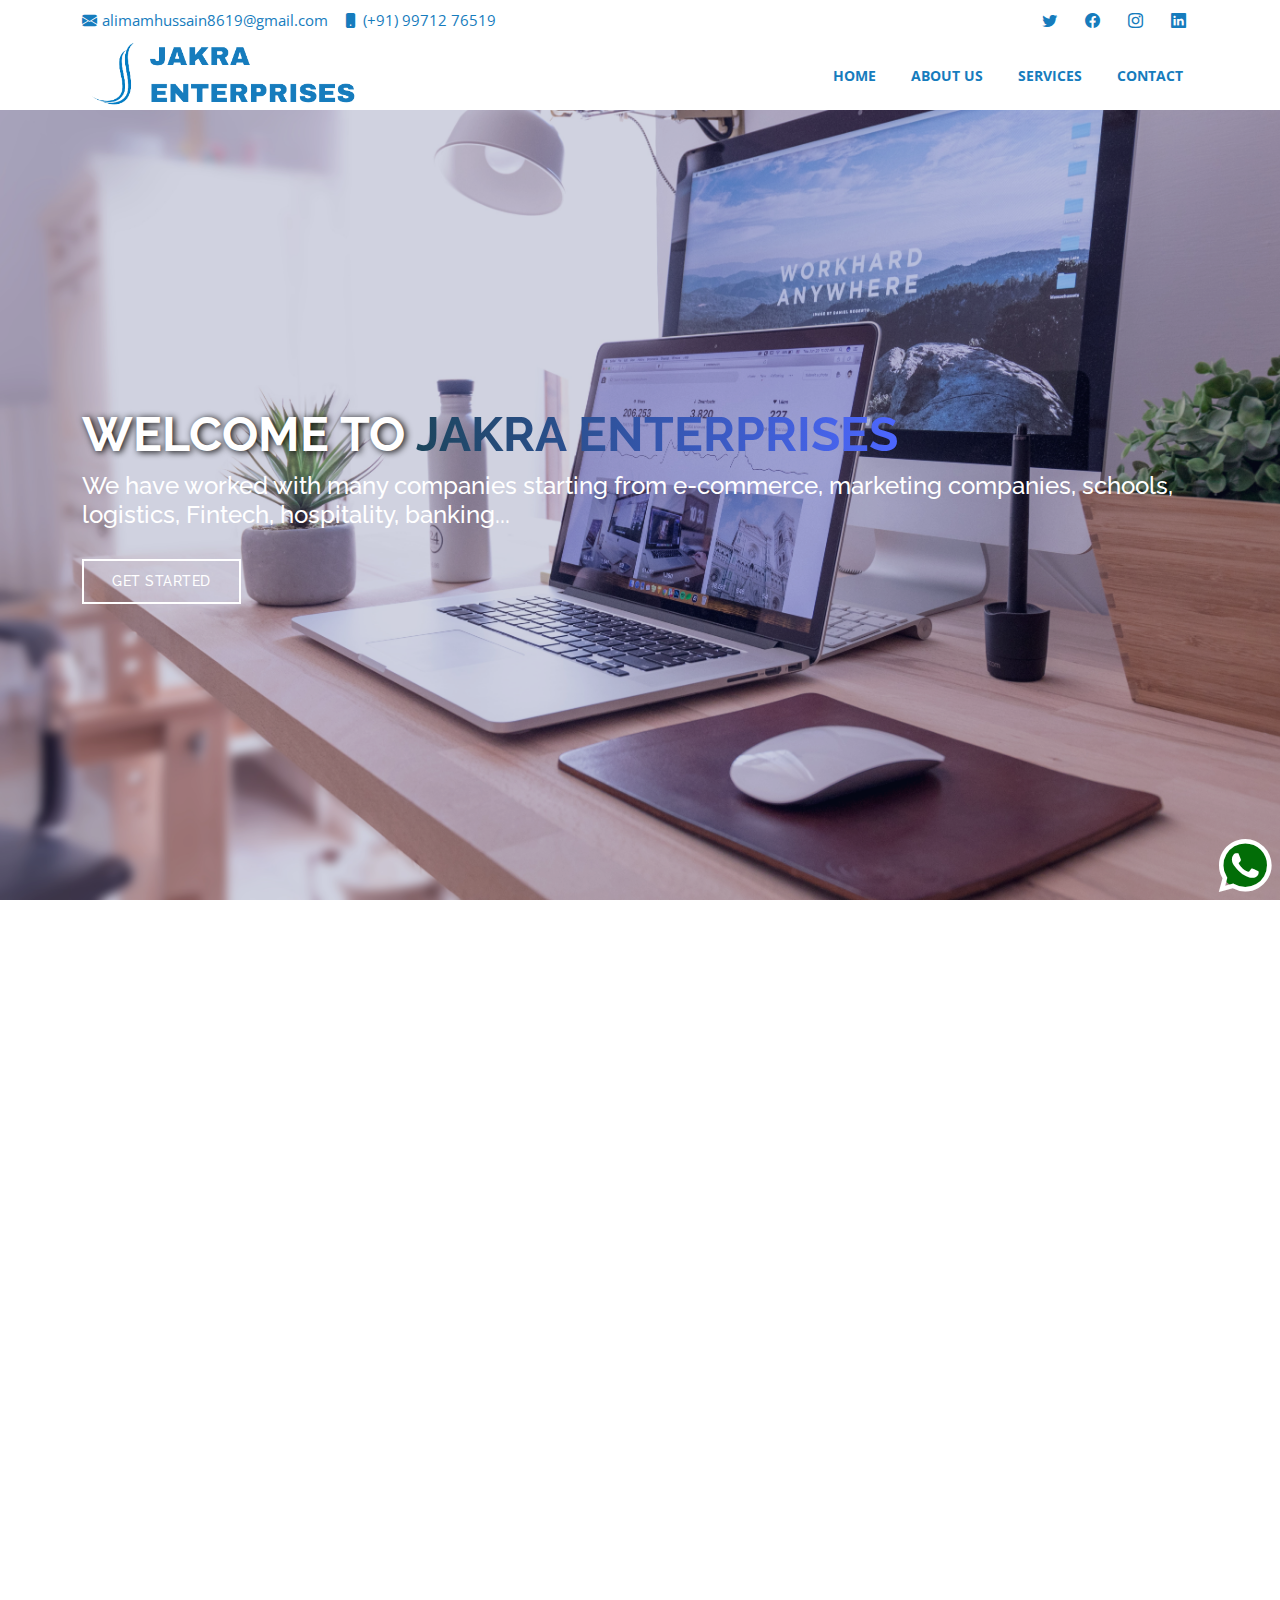
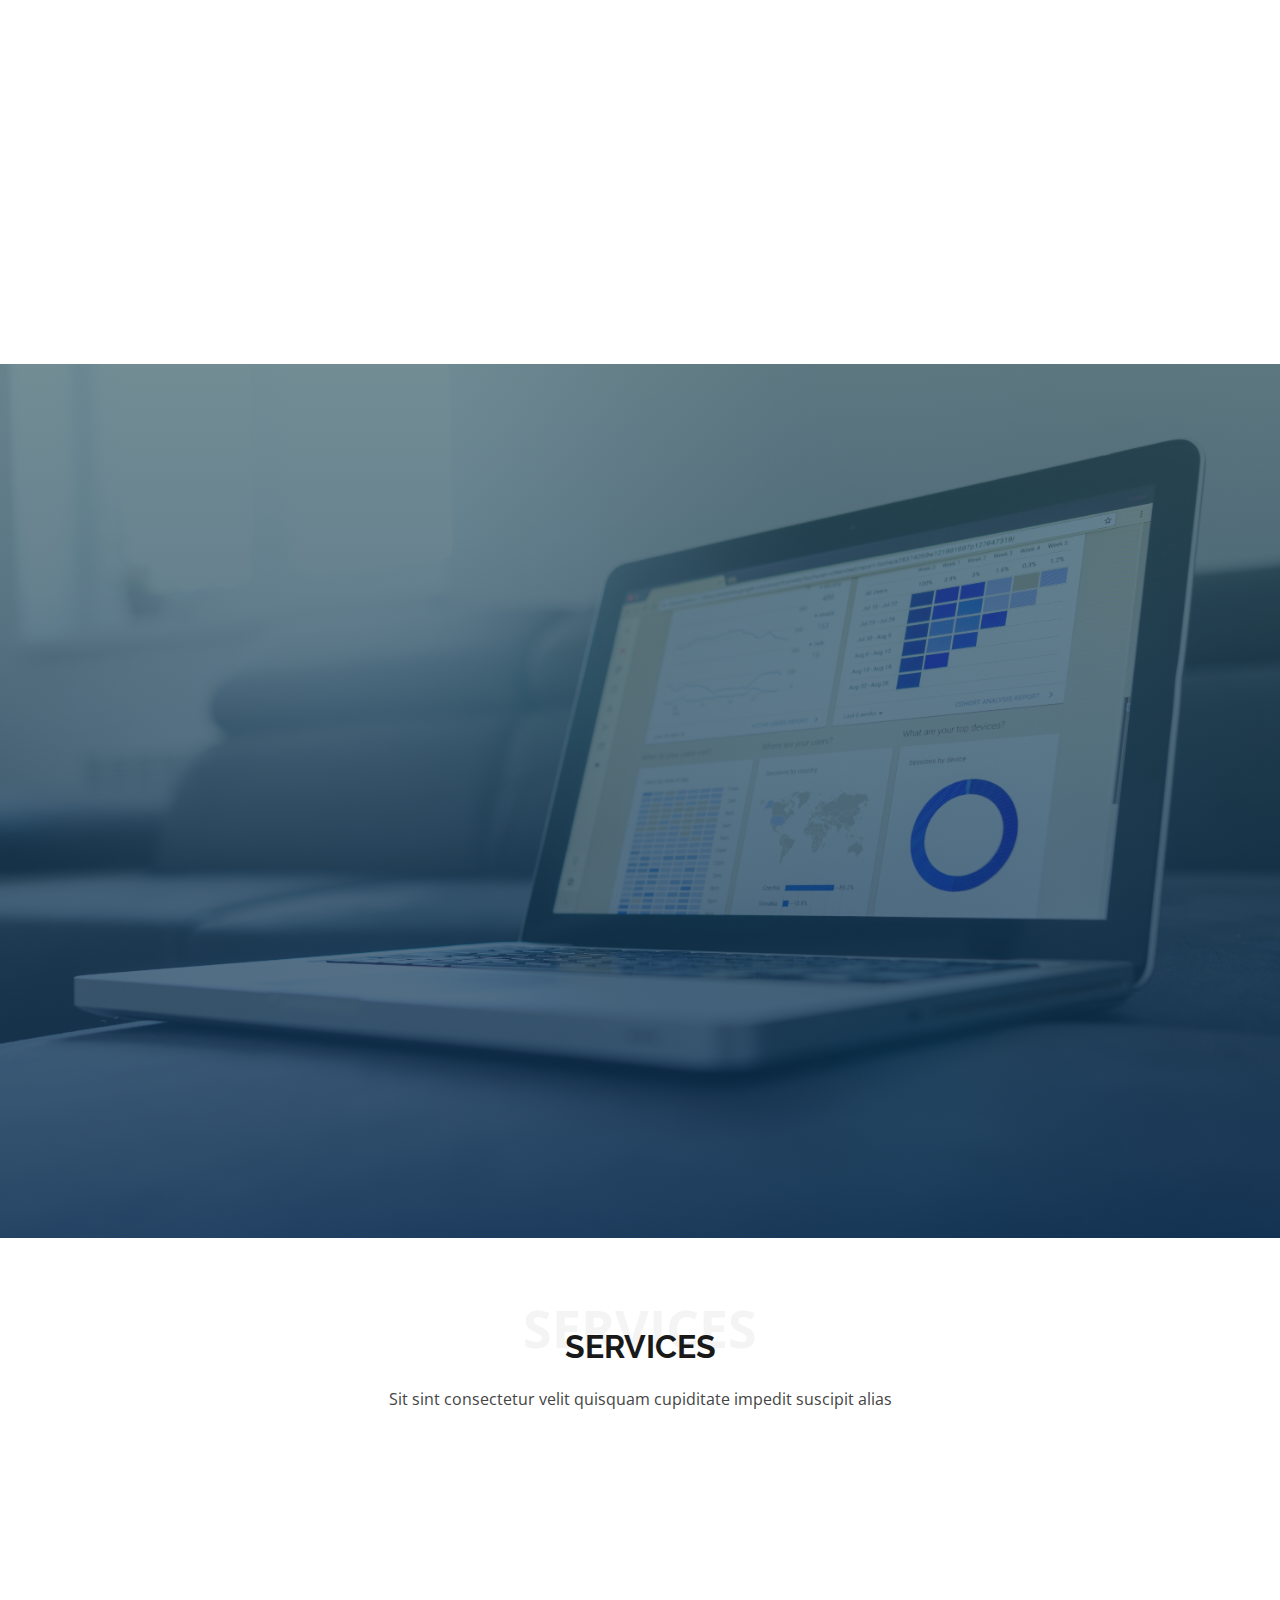
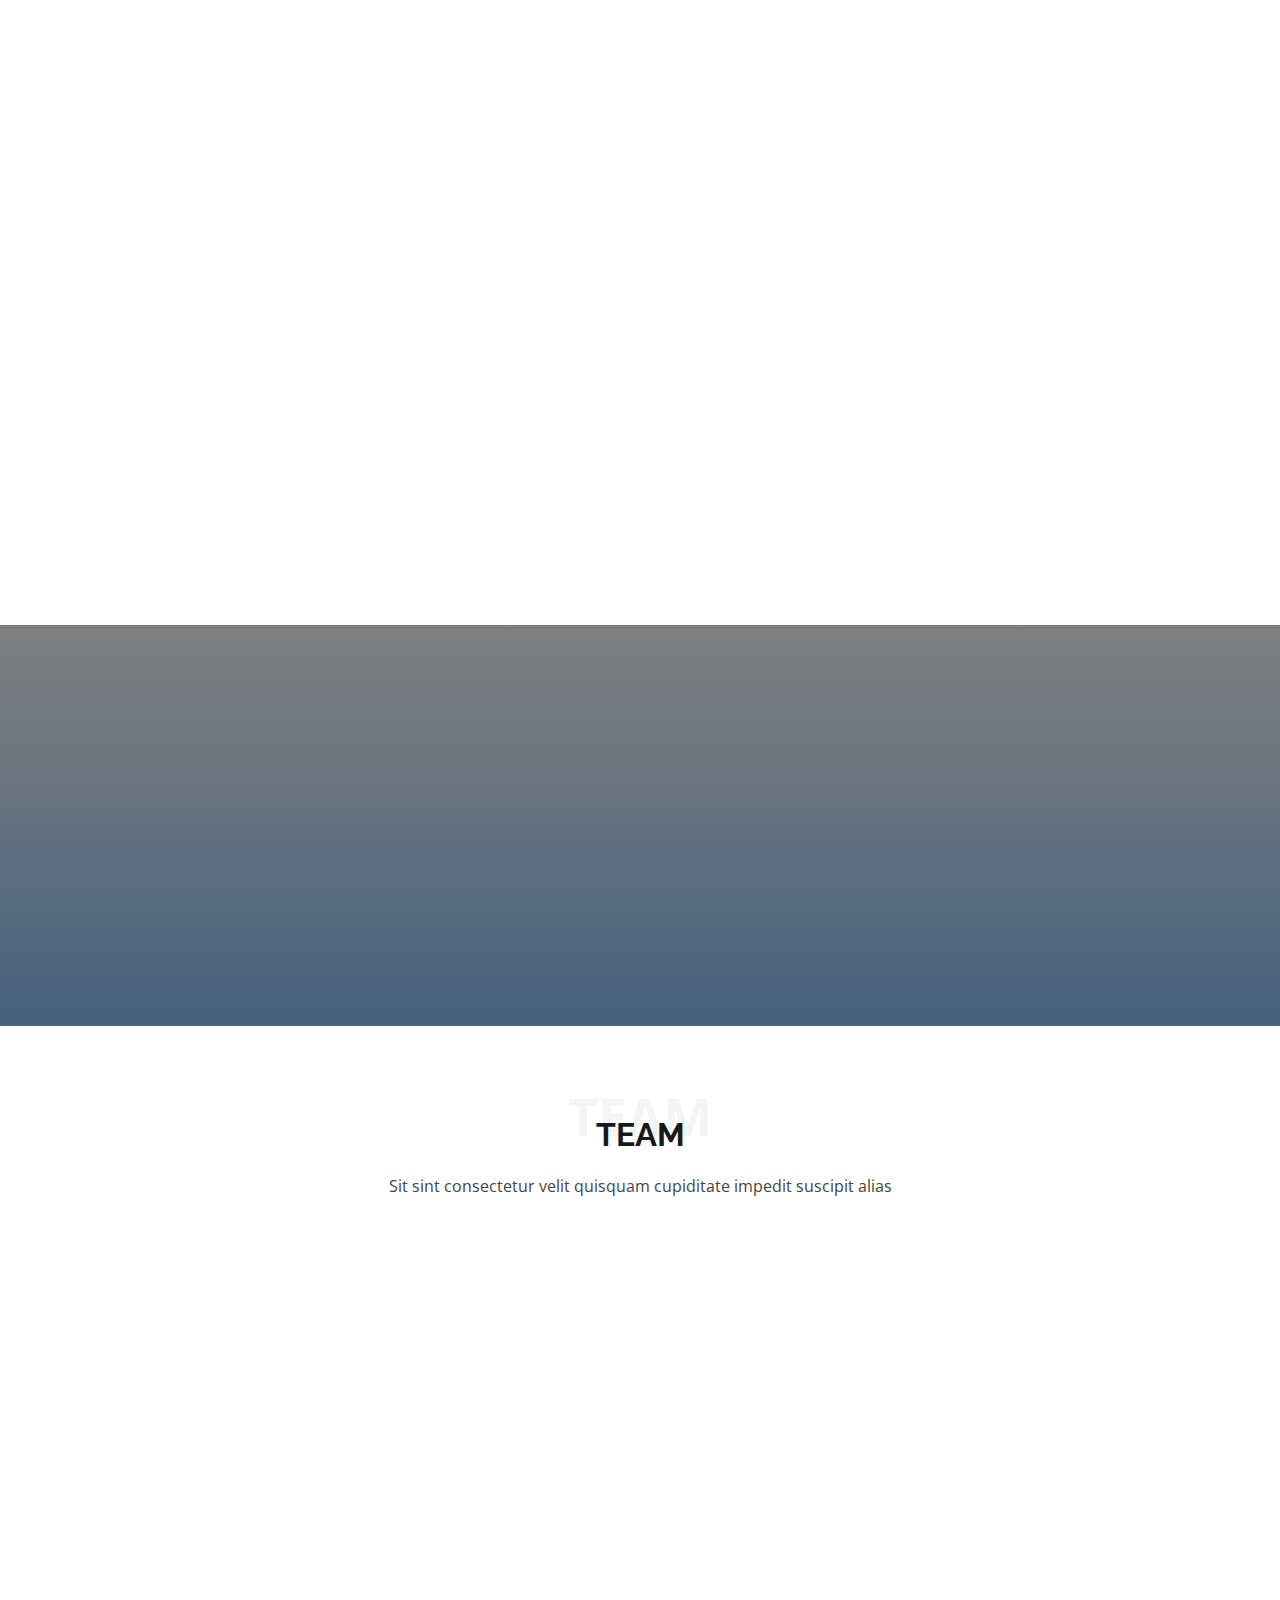
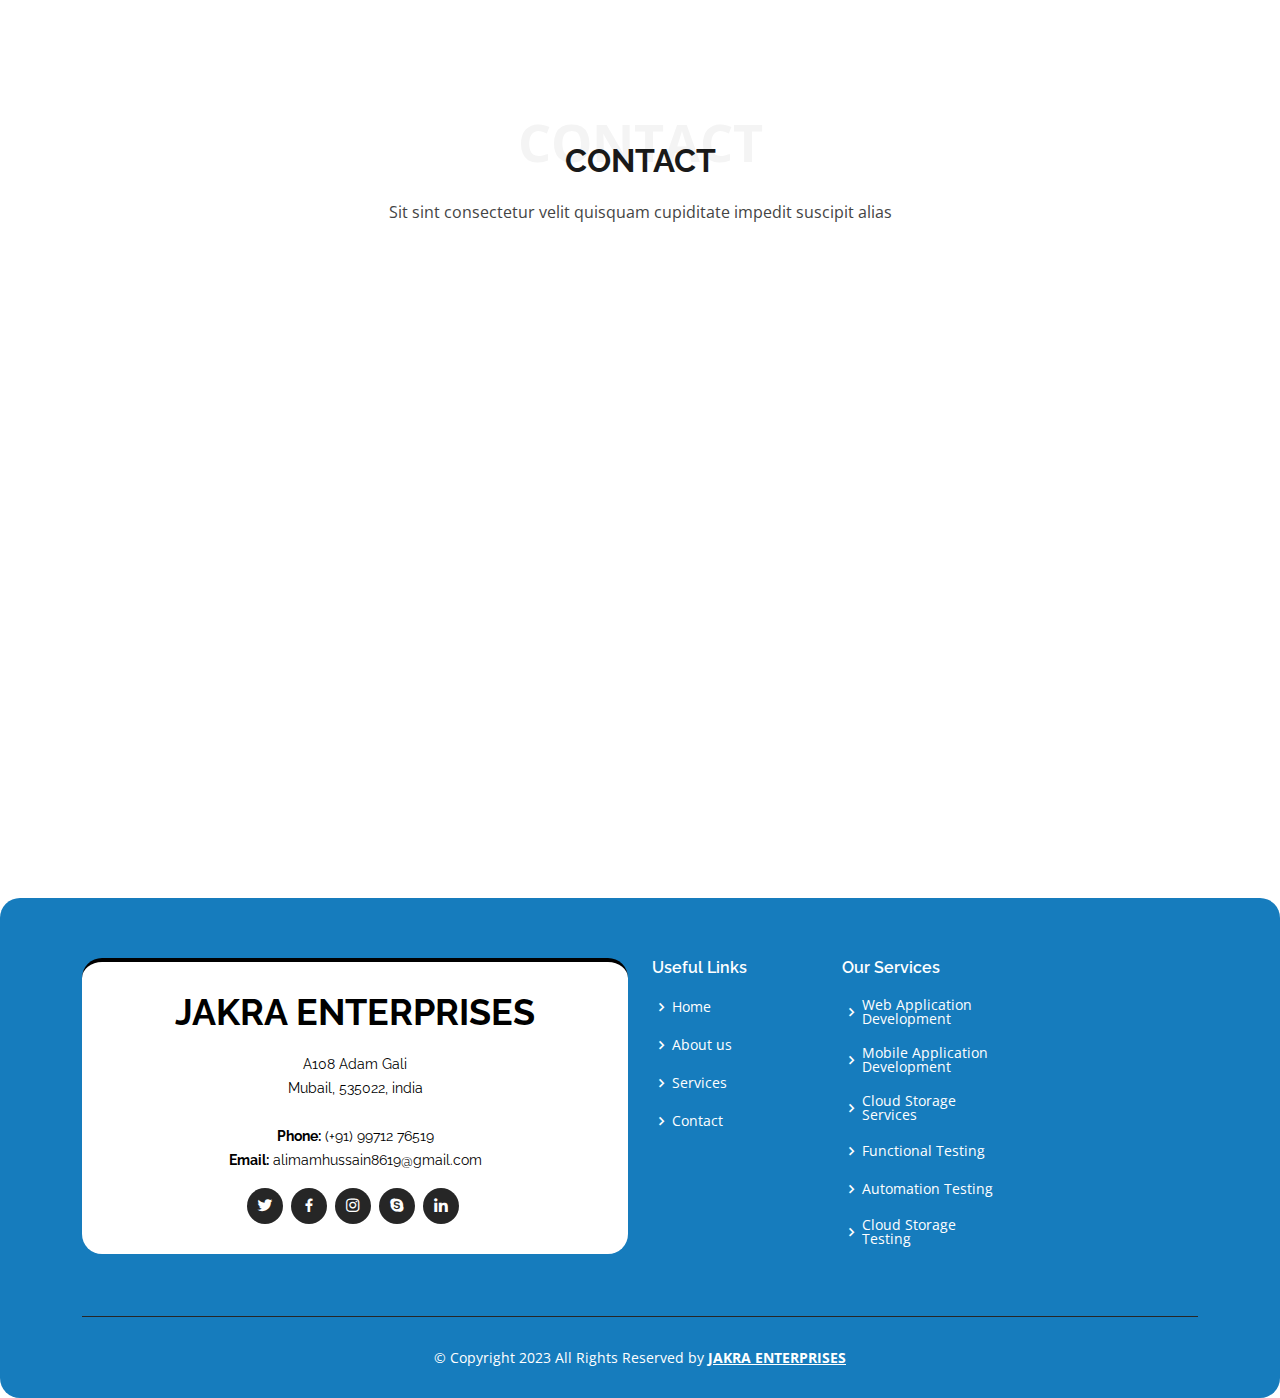
<file: index.html>
<!DOCTYPE html>
<html lang="en">

<head>
  <meta charset="utf-8">
  <meta content="width=device-width, initial-scale=1.0" name="viewport">

  <title>Jakra Enterprises</title>
  <meta content="" name="description">
  <meta content="" name="keywords">

  <!-- Favicons -->
  <link href="assets/img/logo fvi.jpg" rel="icon">

  <!-- Google Fonts -->
  <link
    href="https://fonts.googleapis.com/css?family=Open+Sans:300,300i,400,400i,600,600i,700,700i|Raleway:300,300i,400,400i,500,500i,600,600i,700,700i|Poppins:300,300i,400,400i,500,500i,600,600i,700,700i"
    rel="stylesheet">

  <!-- Vendor CSS Files -->
  <link href="assets/vendor/aos/aos.css" rel="stylesheet">
  <link href="assets/vendor/bootstrap/css/bootstrap.min.css" rel="stylesheet">
  <link href="assets/vendor/bootstrap-icons/bootstrap-icons.css" rel="stylesheet">
  <link href="assets/vendor/boxicons/css/boxicons.min.css" rel="stylesheet">
  <link href="assets/vendor/glightbox/css/glightbox.min.css" rel="stylesheet">
  <link href="assets/vendor/swiper/swiper-bundle.min.css" rel="stylesheet">

  <!-- Template Main CSS File -->
  <link href="assets/css/style.css" rel="stylesheet">


</head>

<body>

  <!-- ======= Top Bar ======= -->
  <section id="topbar" class="d-md-flex d-lg-flex d-none align-items-center">
    <div class="container d-flex justify-content-center justify-content-md-between">
      <div class="contact-info d-flex align-items-center">
        <i class="bi bi-envelope-fill"></i><a href="mailto:contact@example.com">alimamhussain8619@gmail.com</a>
        <i class="bi bi-phone-fill phone-icon"></i> (+91) 99712 76519
      </div>
      <div class="social-links d-none d-md-block">
        <a href="#" class="twitter"><i class="bi bi-twitter"></i></a>
        <a href="#" class="facebook"><i class="bi bi-facebook"></i></a>
        <a href="#" class="instagram"><i class="bi bi-instagram"></i></a>
        <a href="#" class="linkedin"><i class="bi bi-linkedin"></i></i></a>
      </div>
    </div>
  </section>

  <!-- ======= Header ======= -->
  <header id="header" class="d-flex align-items-center">
    <div class="container d-flex align-items-center justify-content-between">

      <a href="index.html" class="logo"><img src="assets/img/logo.png" alt="" class="img-fluid"></a>
      <!-- <h1 class="logo"><a href="index.html"><img src="assets/img/logo fvi.jpg" alt="" class="img-fluid">JAKRA ENTERPRISES</a></h1> -->
      <!-- Uncomment below if you prefer to use an image logo -->

      <nav id="navbar" class="navbar">
        <ul>
          <li><a class="nav-link scrollto active" href=".">HOME</a></li>
          <li><a class="nav-link scrollto" href="./about.html">ABOUT US</a></li>
          <li><a class="nav-link scrollto" href="./services.html">SERVICES</a></li>


          <li><a class="nav-link scrollto" href="./contact.html">CONTACT</a></li>
        </ul>
        <i class="bi bi-list mobile-nav-toggle"></i>
        <!-- <i class="bi bi-filter-right mobile-nav-toggle"></i> -->
      </nav><!-- .navbar -->

    </div>
  </header><!-- End Header -->

  <!-- ======= Hero Section ======= -->
  <section id="hero" class="d-flex align-items-center">
    <div class="container position-relative" data-aos="fade-up" data-aos-delay="500">
      <h1>Welcome to <SPAN> JAKRA ENTERPRISES</SPAN></h1>
      <h2>We have worked with many companies starting from e-commerce, marketing
        companies, schools, logistics, Fintech, hospitality, banking...</h2>
      <a href="#about" class="btn-get-started scrollto">Get Started</a>
    </div>
  </section><!-- End Hero -->

  <main id="main">

        <!-- ======= About Section ======= -->
        <section id="about" class="about">
          <div class="container">

              <div class="row">
                  <div class="col-lg-6 order-1 order-lg-2" data-aos="fade-left">
                      <img src="assets/img/about 2.jpg" class="img-fluid" alt="">
                  </div>
                  <div class="col-lg-6 pt-4 pt-lg-0 order-2 order-lg-1 content" data-aos="fade-right">
                      <h3>Who we are?</h3>
                      <p class="fst-italic">
                       At Jakra Enterprises, we believe in the power of eye-catching yet simplistic software that captivates users while delivering seamless experiences. With a solid track record of 2 years in the software development industry, we've been making imaginations a reality in the digital world.

                      </p>
                      <ul>
                          <li><i class="bi bi-check-circle"></i> With 2 years of experience in the software development industry, Jakra Enterprises has honed its skills in delivering cutting-edge solutions.</li>
                          <li><i class="bi bi-check-circle"></i>The company boasts a diverse portfolio, having successfully served clients across various industries, including e-commerce, marketing, schools, logistics, Fintech, hospitality, and banking.</li>
                          <li><i class="bi bi-check-circle"></i>Jakra Enterprises prides itself on turning client imaginations into reality in the digital world, providing innovative and visually appealing software solutions.</li>
                          <li><i class="bi bi-check-circle"></i>The company's expertise spans web, desktop, console, and mobile application development, utilizing a wide range of technologies to cater to clients' specific needs.</li>
                      </ul>
                    
                  </div>
              </div>

          </div>
      </section><!-- End About Section -->

    <!-- ======= Why Us Section ======= -->
    <section id="why-us" class="why-us">
      <div class="container">

        <div class="row">

          <div class="col-lg-4" data-aos="fade-up">
            <div class="box">
              <span>01</span>
              <h4>FRONT-END DEVELOPER</h4>
              <p>They focus mainly on the view layer of the software
                produc</p>
              <h2>Tools We use!</h2>
              <P><strong>HTML, CSS3, JavaScript, React, bootstrap, angular </strong></P>
            </div>
          </div>

          <div class="col-lg-4 mt-4 mt-lg-0" data-aos="fade-up" data-aos-delay="150">
            <div class="box">
              <span>02</span>
              <h4>BACKEND DEVELOPER</h4>
              <p>This is a programmer who writes code for the business logic and
                data layers.</p>
              <H2>Tools we use!</H2>
              <p><strong>Nodejs, Dot net & dot net MVC, PHP, Rmq, Python3, SQL server, Docker.
                </strong></p>
            </div>
          </div>

          <div class="col-lg-4 mt-4 mt-lg-0" data-aos="fade-up" data-aos-delay="300">
            <div class="box">
              <span>03</span>
              <h4>UI/UX DESIGN</h4>
              <p>UX/UI designers are responsible for designing the user interfaces for the
                application or ...</p>
              <H2>Tools we use!</H2>
              <p><strong>Figma, XD, Pse, Png, Jpg</strong></p>
            </div>
          </div>

        </div>

      </div>
    </section><!-- End Why Us Section -->

    <!-- ======= Cta Section ======= -->
    <section id="skills" class="skills">
      <div class="container" data-aos="zoom-in">
        <h1 class="text-center"> We Supports so Programing Language.</h1>

        <div class="text-center">
          <div class="row content_language">
            <div class="col-lg-6 col-md-5   language">
              <h2>programing</h2>

              <p>JavaScript <i class="bi bi-check-circle"></i></p> 
              <p>Nodejs <i class="bi bi-check-circle"></i></p>
              <p>Dot Net & dot net MVC <i class="bi bi-check-circle"></i></p>
              <p>Java <i class="bi bi-check-circle"></i></p>
              <p>Rmq <i class="bi bi-check-circle"></i></p>
              <p>Nginx <i class="bi bi-check-circle"></i></p>
              <p>Ubuntu <i class="bi bi-check-circle"></i></p>
              <p>Express Js <i class="bi bi-check-circle"></i></p>
              <p>Flutter <i class="bi bi-check-circle"></i></p>
              <p>Angular Material <i class="bi bi-check-circle"></i></p>
              <p>Angular <i class="bi bi-check-circle"></i></p>
              <p>HTML <i class="bi bi-check-circle"></i></p>
              <p>React Js <i class="bi bi-check-circle"></i></p>
              <p>CSS <i class="bi bi-check-circle"></i></p>
              <p>Bootstrap <i class="bi bi-check-circle"></i></p>

            </div>

            <div class="col-lg-6 col-md-5   right">
              <h2>OS</h2>
              <p><i class="bi bi-check-circle"></i> Windows</p>
              <p><i class="bi bi-check-circle"></i> Linux</p>
              <h2>Databases</h2>
              <p><i class="bi bi-check-circle"></i> Mongo DB</p>
              <p><i class="bi bi-check-circle"></i> My SQL</p>
              <p><i class="bi bi-check-circle"></i> SQL server</p>
              <h2>Cloud Storage Services</h2>
              <p><i class="bi bi-check-circle"></i> Docker</p>
              <p><i class="bi bi-check-circle"></i> AWS</p>


            </div>
          </div>
        </div>

      </div>
    </section><!-- End Cta Section -->


    <!-- ======= Services Section ======= -->
    <section id="services" class="services">
      <div class="container">

        <div class="section-title">
          <span>Services</span>
          <h2>Services</h2>
          <p>Sit sint consectetur velit quisquam cupiditate impedit suscipit alias</p>
        </div>

        <div class="row">
          <div class="col-lg-4 col-md-6 d-flex align-items-stretch" data-aos="fade-up">
            <div class="icon-box">
              <div class="icon"><i class="bx bxl-dribbble"></i></div>
              <h4><a href="">Web Application development
                </a></h4>
              <p>Voluptatum deleniti atque corrupti quos dolores et quas molestias excepturi</p>
            </div>
          </div>

          <div class="col-lg-4 col-md-6 d-flex align-items-stretch mt-4 mt-md-0" data-aos="fade-up"
            data-aos-delay="150">
            <div class="icon-box">
              <div class="icon"><i class="bx bx-file"></i></div>
              <h4><a href="">Mobile Application development</a></h4>
              <p>Duis aute irure dolor in reprehenderit in voluptate velit esse cillum dolore</p>
            </div>
          </div>

          <div class="col-lg-4 col-md-6 d-flex align-items-stretch mt-4 mt-lg-0" data-aos="fade-up"
            data-aos-delay="300">
            <div class="icon-box">
              <div class="icon"><i class="bx bx-tachometer"></i></div>
              <h4><a href="">Cloud Storage Services</a></h4>
              <p>Excepteur sint occaecat cupidatat non proident, sunt in culpa qui officia</p>
            </div>
          </div>

          <div class="col-lg-4 col-md-6 d-flex align-items-stretch mt-4" data-aos="fade-up" data-aos-delay="450">
            <div class="icon-box">
              <div class="icon"><i class="bx bx-world"></i></div>
              <h4><a href=""> Functional Testing
                </a></h4>
              <p>At vero eos et accusamus et iusto odio dignissimos ducimus qui blanditiis</p>
            </div>
          </div>

          <div class="col-lg-4 col-md-6 d-flex align-items-stretch mt-4" data-aos="fade-up" data-aos-delay="600">
            <div class="icon-box">
              <div class="icon"><i class="bx bx-slideshow"></i></div>
              <h4><a href="">Automation Testing
                </a></h4>
              <p>Quis consequatur saepe eligendi voluptatem consequatur dolor consequuntur</p>
            </div>
          </div>

          <div class="col-lg-4 col-md-6 d-flex align-items-stretch mt-4" data-aos="fade-up" data-aos-delay="750">
            <div class="icon-box">
              <div class="icon"><i class="bx bx-arch"></i></div>
              <h4><a href="">Cloud Storage Testing</a></h4>
              <p>Modi nostrum vel laborum. Porro fugit error sit minus sapiente sit aspernatur</p>
            </div>
          </div>

        </div>

      </div>
    </section><!-- End Services Section -->
      <!-- ======= Cta Section ======= -->
      <section id="cta" class="cta">
        <div class="container" data-aos="zoom-in">

            <div class="text-center">
                <h3>Get Best Website for own business</h3>
                <p> "Unlock the power of innovative software solutions for your business with our expert software development services. Let us build the future together."</p>
                <a class="cta-btn" href="./contact.html">Let's Talk</a>
            </div>

        </div>
    </section><!-- End Cta Section -->



    <!-- ======= Team Section ======= -->
    <section id="team" class="team">
      <div class="container">

        <div class="section-title">
          <span>Team</span>
          <h2>Team</h2>
          <p>Sit sint consectetur velit quisquam cupiditate impedit suscipit alias</p>
        </div>

        <div class="row">
          <div class="col-lg-4 col-md-6 d-flex align-items-stretch" data-aos="zoom-in">
            <div class="member">
              <img src="assets/img/team/team-1.jpg" alt="">
              <h4>Walter White</h4>
              <span>Chief Executive Officer</span>
              <p>
                Magni qui quod omnis unde et eos fuga et exercitationem. Odio veritatis perspiciatis quaerat qui aut aut
                aut
              </p>
              <div class="social">
                <a href=""><i class="bi bi-twitter"></i></a>
                <a href=""><i class="bi bi-facebook"></i></a>
                <a href=""><i class="bi bi-instagram"></i></a>
                <a href=""><i class="bi bi-linkedin"></i></a>
              </div>
            </div>
          </div>

          <div class="col-lg-4 col-md-6 d-flex align-items-stretch" data-aos="zoom-in">
            <div class="member">
              <img src="assets/img/team/team-2.jpg" alt="">
              <h4>Sarah Jhinson</h4>
              <span>Product Manager</span>
              <p>
                Repellat fugiat adipisci nemo illum nesciunt voluptas repellendus. In architecto rerum rerum temporibus
              </p>
              <div class="social">
                <a href=""><i class="bi bi-twitter"></i></a>
                <a href=""><i class="bi bi-facebook"></i></a>
                <a href=""><i class="bi bi-instagram"></i></a>
                <a href=""><i class="bi bi-linkedin"></i></a>
              </div>
            </div>
          </div>

          <div class="col-lg-4 col-md-6 d-flex align-items-stretch" data-aos="zoom-in">
            <div class="member">
              <img src="assets/img/team/team-3.jpg" alt="">
              <h4>William Anderson</h4>
              <span>CTO</span>
              <p>
                Voluptas necessitatibus occaecati quia. Earum totam consequuntur qui porro et laborum toro des clara
              </p>
              <div class="social">
                <a href=""><i class="bi bi-twitter"></i></a>
                <a href=""><i class="bi bi-facebook"></i></a>
                <a href=""><i class="bi bi-instagram"></i></a>
                <a href=""><i class="bi bi-linkedin"></i></a>
              </div>
            </div>
          </div>

        </div>

      </div>
    </section><!-- End Team Section -->

    <!-- ======= Contact Section ======= -->
    <section id="contact" class="contact">
      <div class="container">

        <div class="section-title">
          <span>Contact</span>
          <h2>Contact</h2>
          <p>Sit sint consectetur velit quisquam cupiditate impedit suscipit alias</p>
        </div>

        <div class="row" data-aos="fade-up">
          <div class="col-lg-6">
            <div class="info-box mb-4">
              <i class="bx bx-map"></i>
              <h3>Our Address</h3>
              <p>A108 Adam  Gali  
                Mubail, 535022, india</p>
            </div>
          </div>

          <div class="col-lg-3 col-md-6">
            <div class="info-box  mb-4">
              <i class="bx bx-envelope"></i>
              <h3>Email Us</h3>
              <p>alimamhussain8619@gmail.com</p>
            </div>
          </div>

          <div class="col-lg-3 col-md-6">
            <div class="info-box  mb-4">
              <i class="bx bx-phone-call"></i>
              <h3>Call Us</h3>
              <p>(+91) 99712 76519</p>
            </div>
          </div>

        </div>

        <div class="row" data-aos="fade-up">

          <div class="col-lg-6 ">
            <!-- <iframe class="mb-4 mb-lg-0"
              src="https://www.google.com/maps/embed?pb=!1m14!1m8!1m3!1d12097.433213460943!2d-74.0062269!3d40.7101282!3m2!1i1024!2i768!4f13.1!3m3!1m2!1s0x0%3A0xb89d1fe6bc499443!2sDowntown+Conference+Center!5e0!3m2!1smk!2sbg!4v1539943755621"
              frameborder="0" style="border:0; width: 100%; height: 384px;" allowfullscreen></iframe> -->

              <iframe class="mb-4 mb-lg-0" src="https://www.google.com/maps/embed?pb=!1m14!1m12!1m3!1d224567.72022951694!2d76.82493501332394!3d28.423160293725946!2m3!1f0!2f0!3f0!3m2!1i1024!2i768!4f13.1!5e0!3m2!1sen!2sin!4v1690278248802!5m2!1sen!2sin" frameborder="0" style="border:0; width: 100%; height: 384px;" allowfullscreen loading="lazy" referrerpolicy="no-referrer-when-downgrade"></iframe>
          </div>

          <div class="col-lg-6">
            <form action="forms/contact.php" method="post" role="form" class="php-email-form">
              <div class="row">
                <div class="col-md-6 form-group">
                  <input type="text" name="name" class="form-control" id="name" placeholder="Your Name" required>
                </div>
                <div class="col-md-6 form-group mt-3 mt-md-0">
                  <input type="email" class="form-control" name="email" id="email" placeholder="Your Email" required>
                </div>
              </div>
              <div class="form-group mt-3">
                <input type="text" class="form-control" name="subject" id="subject" placeholder="Subject" required>
              </div>
              <div class="form-group mt-3">
                <textarea class="form-control" name="message" rows="5" placeholder="Message" required></textarea>
              </div>
              <div class="my-3">
                <div class="loading">Loading</div>
                <div class="error-message"></div>
                <div class="sent-message">Your message has been sent. Thank you!</div>
              </div>
              <div class="text-center"><button type="submit">Send Message</button></div>
            </form>
          </div>

        </div>

      </div>
    </section>
    <!-- End Contact Section -->

  </main><!-- End #main -->

  <!-- ======= Footer ======= -->
  <footer id="footer">
    <div class="footer-top">
      <div class="container">
        <div class="row">

          <div class="col-lg-6 col-md-6">
            <div class="footer-info">
              <h3>JAKRA ENTERPRISES</h3>
              <p>
                A108 Adam  Gali <br>
                Mubail, 535022, india<br><br>
                <strong>Phone:</strong> (+91) 99712 76519<br>
                <strong>Email:</strong> alimamhussain8619@gmail.com<br>
              </p>
              <div class="social-links mt-3">
                <a href="#" class="twitter"><i class="bx bxl-twitter"></i></a>
                <a href="#" class="facebook"><i class="bx bxl-facebook"></i></a>
                <a href="#" class="instagram"><i class="bx bxl-instagram"></i></a>
                <a href="#" class="google-plus"><i class="bx bxl-skype"></i></a>
                <a href="#" class="linkedin"><i class="bx bxl-linkedin"></i></a>
              </div>
            </div>
          </div>

          <div class="col-lg-2 col-md-3 footer-links">
            <h4>Useful Links</h4>
            <ul>
              <li><i class="bx bx-chevron-right"></i> <a href=".">Home</a></li>
              <li><i class="bx bx-chevron-right"></i> <a href="./about.html">About us</a></li>
              <li><i class="bx bx-chevron-right"></i> <a href="./services.html">Services</a></li>
              <li><i class="bx bx-chevron-right"></i> <a href="./contact.html">Contact</a></li>
              <!-- <li><i class="bx bx-chevron-right"></i> <a href="#">Privacy policy</a></li> -->
            </ul>
          </div>

          <div class="col-lg-2 col-md-3 footer-links">
            <h4>Our Services</h4>
            <ul>
              <li><i class="bx bx-chevron-right"></i> <a href="#">Web Application Development</a></li>
              <li><i class="bx bx-chevron-right"></i> <a href="#">Mobile Application Development
              </a></li>
              <li><i class="bx bx-chevron-right"></i> <a href="#">Cloud Storage Services</a></li>
              <li><i class="bx bx-chevron-right"></i> <a href="#">Functional Testing
              </a></li>
              <li><i class="bx bx-chevron-right"></i> <a href="#">Automation Testing
              </a></li>
              <li><i class="bx bx-chevron-right"></i> <a href="#"> Cloud Storage Testing

              </a></li>
            </ul>
          </div>


        </div>
      </div>
    </div>

    <div class="container">
      <div class="copyright">
        &copy; Copyright 2023 All Rights Reserved by <a href=".">JAKRA ENTERPRISES</a>
      </div>

    </div>
  </footer><!-- End Footer -->

  <a href="#" class="back-to-top d-flex align-items-center justify-content-center"><i
      class="bi bi-arrow-up-short"></i></a>
  <!-- <div id="preloader"></div> -->

   <a href="javascript:void(0)" class="whatsupapp d-flex align-items-center justify-content-center"
    onclick="window.location.href='https://wa.me/9971276519'" target="_blank">
    <i class='bi bi-whatsapp'></i></a>

  <!-- Vendor JS Files -->
  <script src="assets/vendor/aos/aos.js"></script>
  <script src="assets/vendor/bootstrap/js/bootstrap.bundle.min.js"></script>
  <script src="assets/vendor/glightbox/js/glightbox.min.js"></script>
  <script src="assets/vendor/isotope-layout/isotope.pkgd.min.js"></script>
  <script src="assets/vendor/swiper/swiper-bundle.min.js"></script>
  <script src="assets/vendor/php-email-form/validate.js"></script>

  <!-- Template Main JS File -->
  <script src="assets/js/main.js"></script>

</body>

</html>
</file>
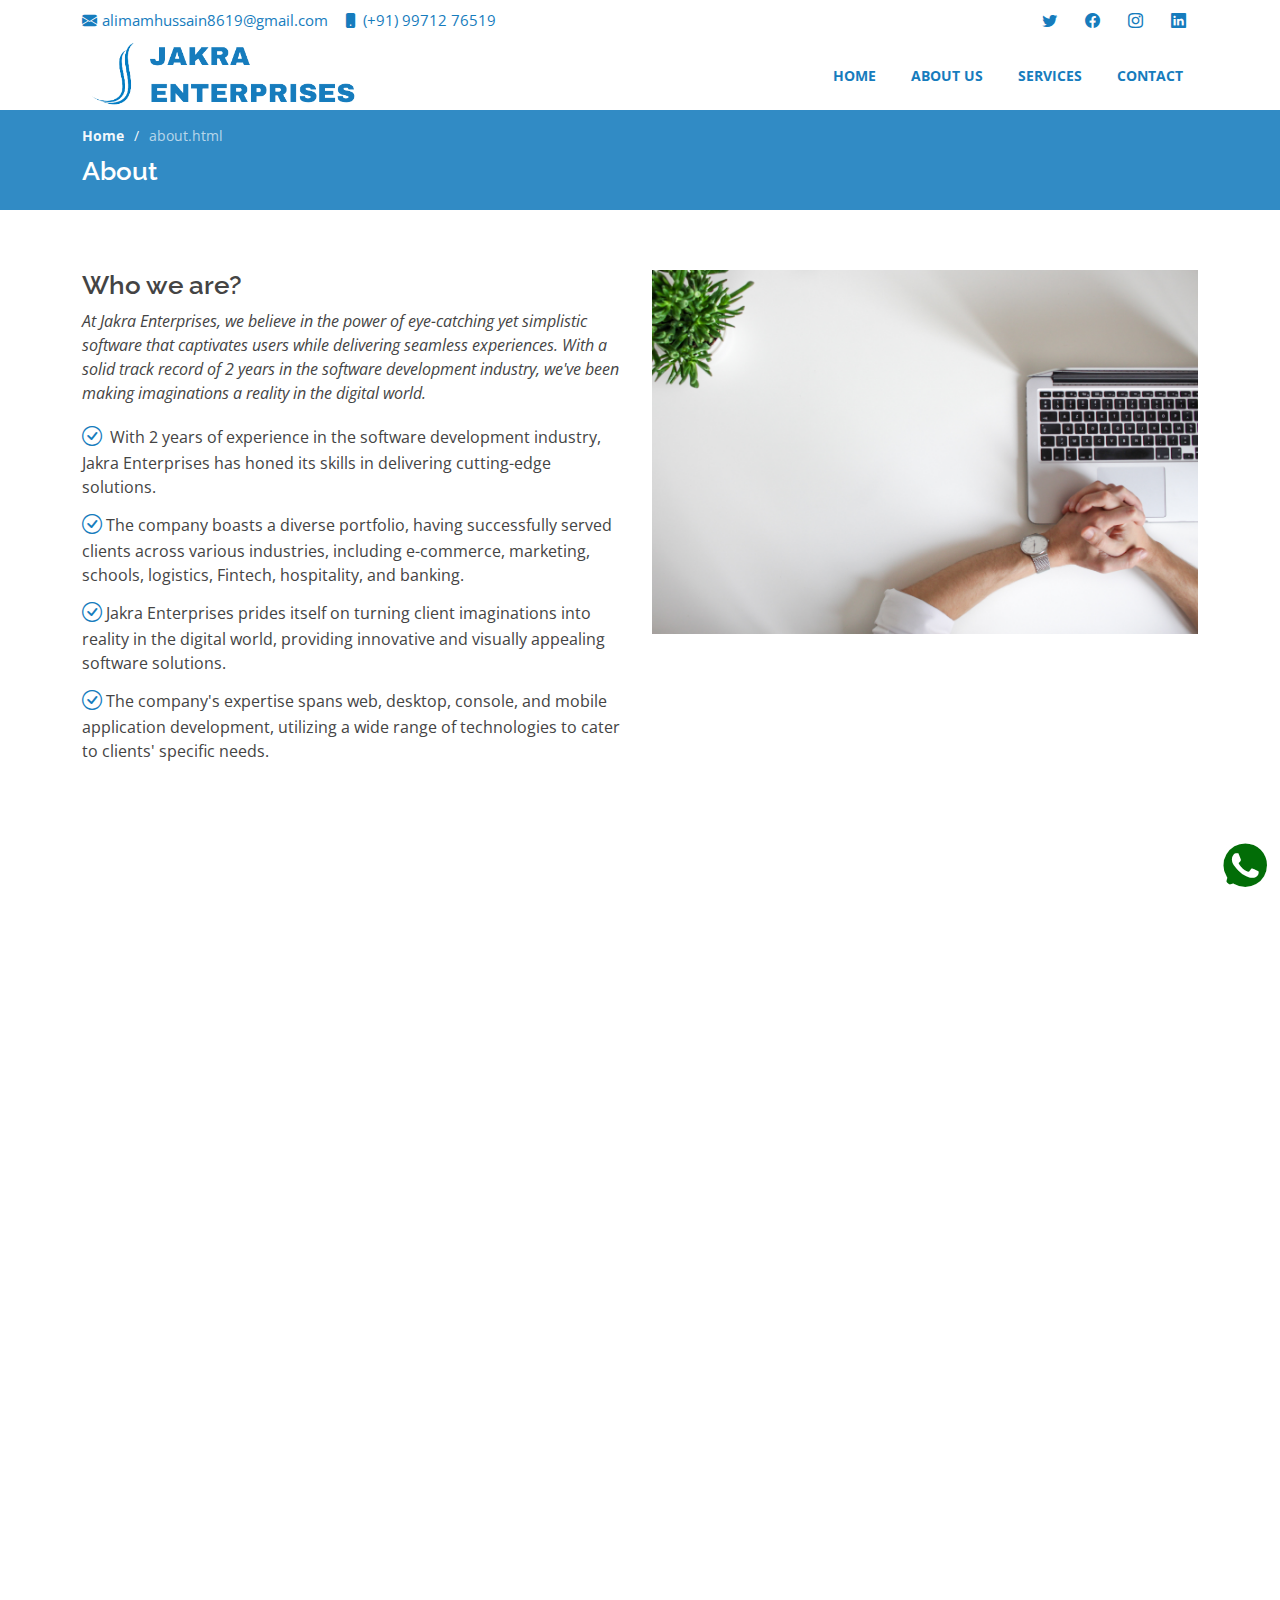
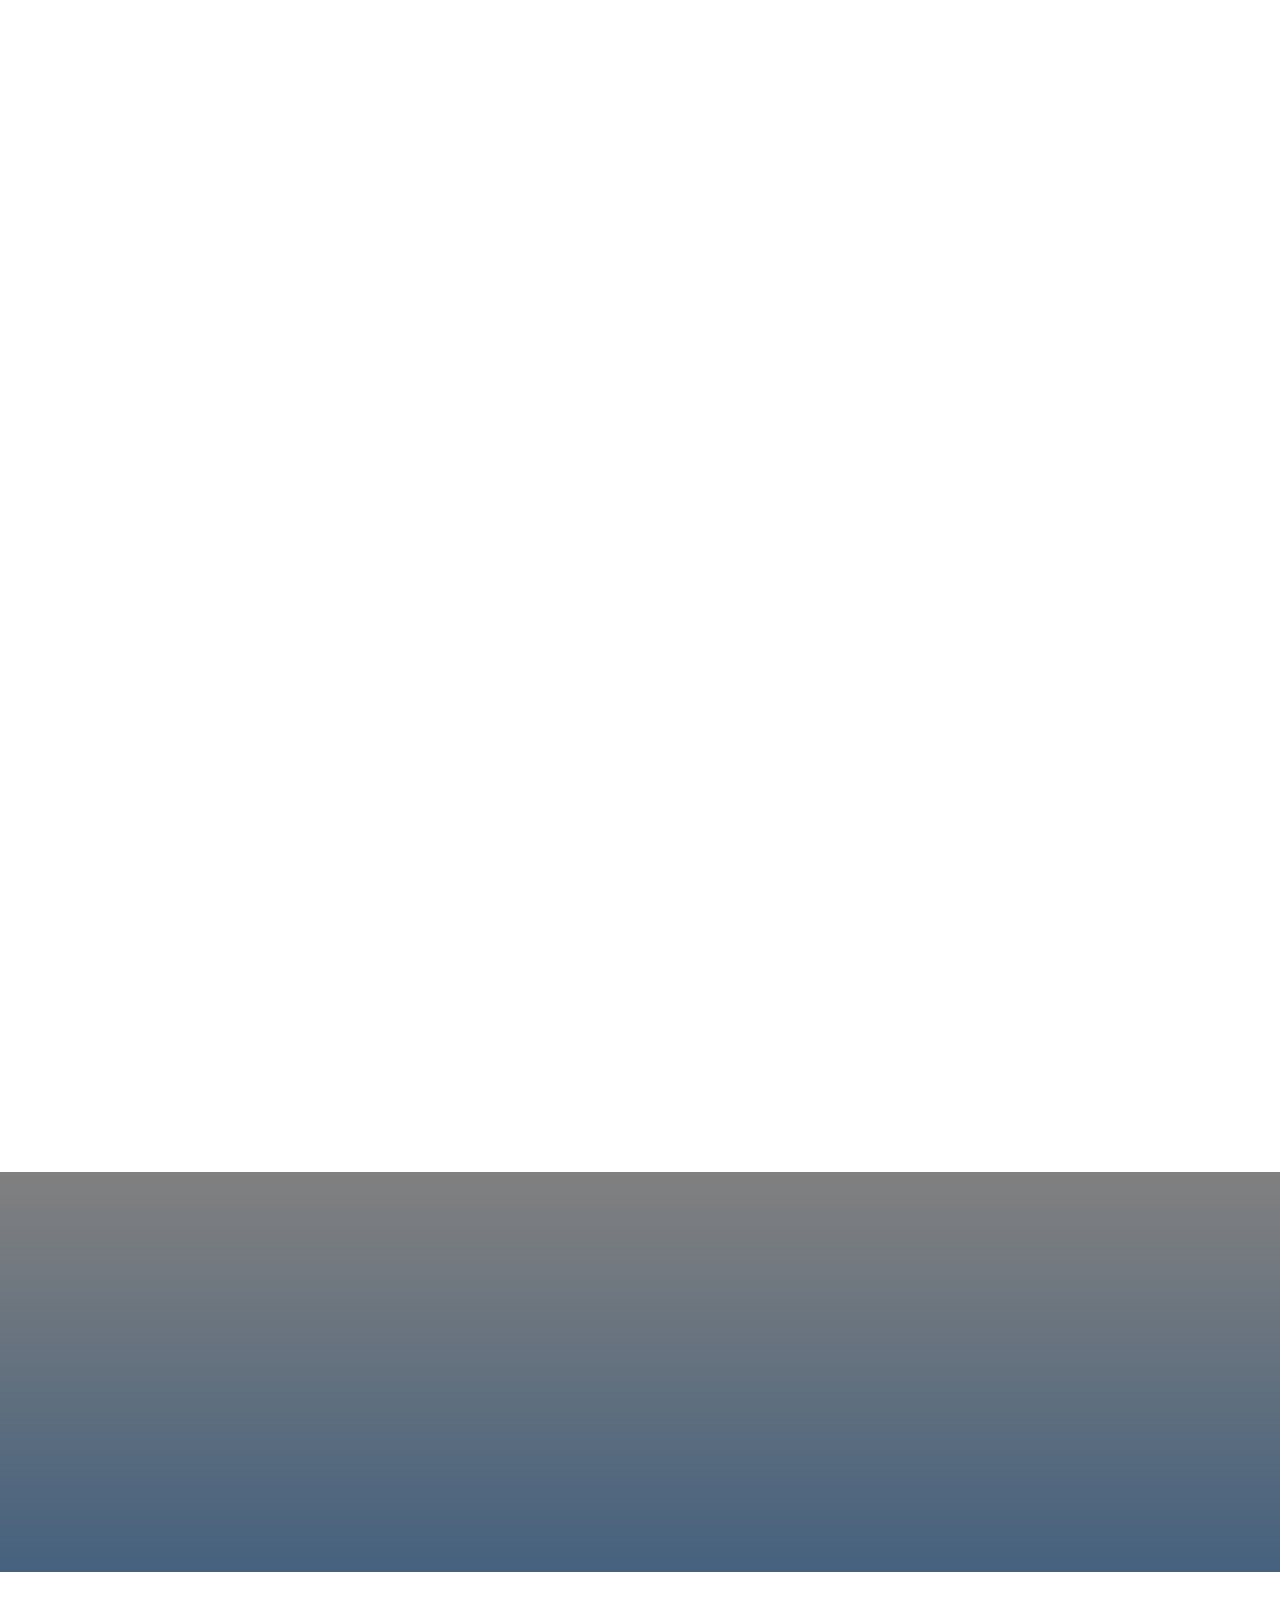
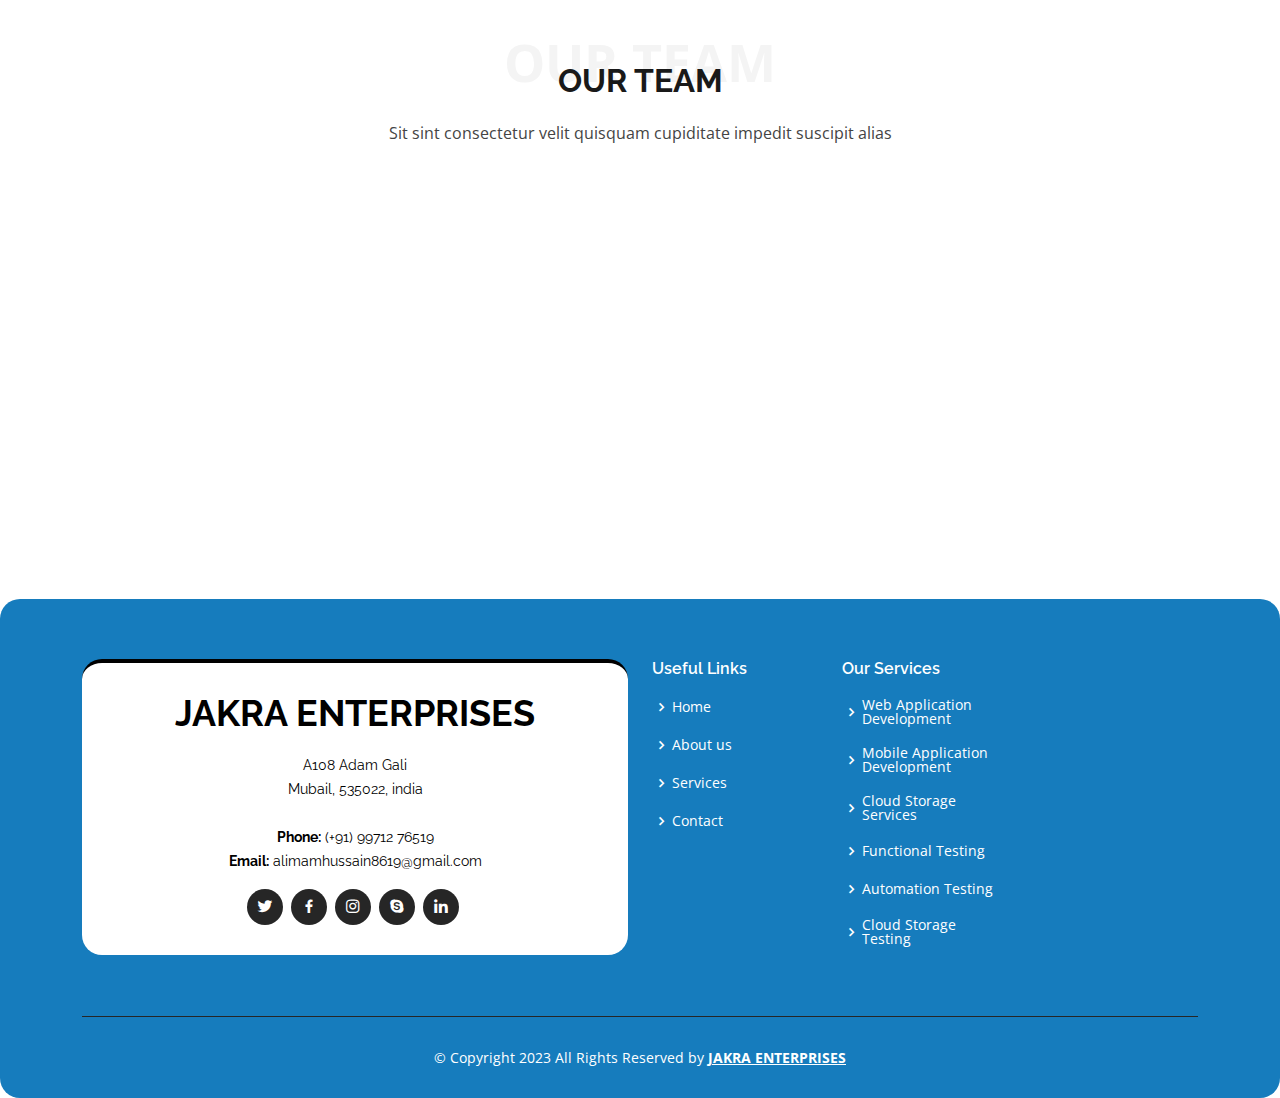
<file: about.html>
<!DOCTYPE html>
<html lang="en">

<head>
    <meta charset="utf-8">
    <meta content="width=device-width, initial-scale=1.0" name="viewport">

    <title>Jakra Enterprises</title>
    <meta content="" name="description">
    <meta content="" name="keywords">

    <!-- Favicons -->
    <link href="assets/img/logo fvi.jpg" rel="icon">

    <!-- Google Fonts -->
    <link
        href="https://fonts.googleapis.com/css?family=Open+Sans:300,300i,400,400i,600,600i,700,700i|Raleway:300,300i,400,400i,500,500i,600,600i,700,700i|Poppins:300,300i,400,400i,500,500i,600,600i,700,700i"
        rel="stylesheet">

    <!-- Vendor CSS Files -->
    <link href="assets/vendor/aos/aos.css" rel="stylesheet">
    <link href="assets/vendor/bootstrap/css/bootstrap.min.css" rel="stylesheet">
    <link href="assets/vendor/bootstrap-icons/bootstrap-icons.css" rel="stylesheet">
    <link href="assets/vendor/boxicons/css/boxicons.min.css" rel="stylesheet">
    <link href="assets/vendor/glightbox/css/glightbox.min.css" rel="stylesheet">
    <link href="assets/vendor/swiper/swiper-bundle.min.css" rel="stylesheet">

    <!-- Template Main CSS File -->
    <link href="assets/css/style.css" rel="stylesheet">


</head>

<body>

    <!-- ======= Top Bar ======= -->
    <section id="topbar" class="d-md-flex d-lg-flex d-none align-items-center">
        <div class="container d-flex justify-content-center justify-content-md-between">
            <div class="contact-info d-flex align-items-center">
                <i class="bi bi-envelope-fill"></i><a href="mailto:contact@example.com">alimamhussain8619@gmail.com</a>
                <i class="bi bi-phone-fill phone-icon"></i> (+91) 99712 76519
            </div>
            <div class="social-links d-none d-md-block">
                <a href="#" class="twitter"><i class="bi bi-twitter"></i></a>
                <a href="#" class="facebook"><i class="bi bi-facebook"></i></a>
                <a href="#" class="instagram"><i class="bi bi-instagram"></i></a>
                <a href="#" class="linkedin"><i class="bi bi-linkedin"></i></i></a>
            </div>
        </div>
    </section>

    <!-- ======= Header ======= -->
    <header id="header" class="d-flex align-items-center">
        <div class="container d-flex align-items-center justify-content-between">

            <a href="index.html" class="logo"><img src="assets/img/logo.png" alt="" class="img-fluid"></a>
            <!-- <h1 class="logo"><a href="index.html"><img src="assets/img/logo fvi.jpg" alt="" class="img-fluid">JAKRA ENTERPRISES</a></h1> -->
            <!-- Uncomment below if you prefer to use an image logo -->

            <nav id="navbar" class="navbar">
                <ul>
                    <li><a class="nav-link scrollto active" href=".">HOME</a></li>
                    <li><a class="nav-link scrollto" href="./about.html">ABOUT US</a></li>
                    <li><a class="nav-link scrollto" href="./services.html">SERVICES</a></li>


                    <li><a class="nav-link scrollto" href="./contact.html">CONTACT</a></li>
                </ul>
                <i class="bi bi-list mobile-nav-toggle"></i>
                <!-- <i class="bi bi-filter-right mobile-nav-toggle"></i> -->
            </nav><!-- .navbar -->

        </div>
    </header><!-- End Header -->



    <main id="main">
        <!-- ======= Breadcrumbs ======= -->
        <section id="breadcrumbs" class="breadcrumbs">
            <div class="container">

                <ol>
                    <li><a href="index.html">Home</a></li>
                    <li>about.html </li>
                </ol>
                <h2>About </h2>

            </div>
        </section><!-- End Breadcrumbs -->
        <!-- ======= About Section ======= -->
        <section id="about" class="about">
            <div class="container">

                <div class="row">
                    <div class="col-lg-6 order-1 order-lg-2" data-aos="fade-left">
                        <img src="assets/img/about 2.jpg" class="img-fluid" alt="">
                    </div>
                    <div class="col-lg-6 pt-4 pt-lg-0 order-2 order-lg-1 content" data-aos="fade-right">
                        <h3>Who we are?</h3>
                        <p class="fst-italic">
                         At Jakra Enterprises, we believe in the power of eye-catching yet simplistic software that captivates users while delivering seamless experiences. With a solid track record of 2 years in the software development industry, we've been making imaginations a reality in the digital world.

                        </p>
                        <ul>
                            <li><i class="bi bi-check-circle"></i> With 2 years of experience in the software development industry, Jakra Enterprises has honed its skills in delivering cutting-edge solutions.</li>
                            <li><i class="bi bi-check-circle"></i>The company boasts a diverse portfolio, having successfully served clients across various industries, including e-commerce, marketing, schools, logistics, Fintech, hospitality, and banking.</li>
                            <li><i class="bi bi-check-circle"></i>Jakra Enterprises prides itself on turning client imaginations into reality in the digital world, providing innovative and visually appealing software solutions.</li>
                            <li><i class="bi bi-check-circle"></i>The company's expertise spans web, desktop, console, and mobile application development, utilizing a wide range of technologies to cater to clients' specific needs.</li>
                        </ul>
                      
                    </div>
                </div>

            </div>
        </section><!-- End About Section -->

        <!-- ======= Why Us Section ======= -->
        <section id="why-us" class="why-us">
            <div class="container">

                <div class="row">

                    <div class="col-lg-4" data-aos="fade-up">
                        <div class="box">
                            <span>01</span>
                            <h4>FRONT-END DEVELOPER</h4>
                            <p>They focus mainly on the view layer of the software
                                produc</p>
                            <h2>Tools We use!</h2>
                            <P><strong>HTML, CSS3, JavaScript, React, bootstrap, angular </strong></P>
                        </div>
                    </div>

                    <div class="col-lg-4 mt-4 mt-lg-0" data-aos="fade-up" data-aos-delay="150">
                        <div class="box">
                            <span>02</span>
                            <h4>BACKEND DEVELOPER</h4>
                            <p>This is a programmer who writes code for the business logic and
                                data layers.</p>
                            <H2>Tools we use!</H2>
                            <p><strong>Nodejs, Dot net & dot net MVC, PHP, Rmq, Python3, SQL server, Docker.
                                </strong></p>
                        </div>
                    </div>

                    <div class="col-lg-4 mt-4 mt-lg-0" data-aos="fade-up" data-aos-delay="300">
                        <div class="box">
                            <span>03</span>
                            <h4>UI/UX DESIGN</h4>
                            <p>UX/UI designers are responsible for designing the user interfaces for the
                                application or ...</p>
                            <H2>Tools we use!</H2>
                            <p><strong>Figma, XD, Pse, Png, Jpg</strong></p>
                        </div>
                    </div>

                </div>

            </div>
        </section><!-- End Why Us Section -->

        <section id="about" class="about">
            <div class="container">

                <div class="row">
                    <div class="col-lg-6 order-1 order-lg-2" data-aos="fade-left">
                        <img src="assets/img/about 8.webp" class="img-fluid" alt="">
                    </div>
                    <div class="col-lg-6 pt-4 pt-lg-0 order-2 order-lg-1 content" data-aos="fade-right">
                        <h3>Best Frontend Developer</h3>
                        <p class="fst-italic">
                            As a frontend developer, it is essential to understand what the client expects from us. We should have a list of people who have worked on the project and are interested in collaborating with them. 
                        </p>
                        <ul>
                            <li><i class="bi bi-check-circle"></i> Responsive Design</li>
                            <li><i class="bi bi-check-circle"></i> Cross-Browser Compatibility</li>
                            <li><i class="bi bi-check-circle"></i>Performance Optimization</li>
                            <li><i class="bi bi-check-circle"></i>CSS Preprocessors</li>
                        </ul>
                        <p>We work on so many technologies as frontend developers. We often work with various libraries and frameworks like React, Angular, Vue.js, and others. We also work with giant companies.
                        </p>
                    </div>
                </div>

            </div>
        </section>

        <section id="about" class="about">
            <div class="container">

                <div class="row">
                    <div class="col-lg-6 order-1 order-lg-1" data-aos="fade-left">
                        <img src="assets/img/about 9.webp" class="img-fluid" alt="">
                    </div>
                    <div class="col-lg-6 pt-4 pt-lg-0 order-2 order-lg-2 content" data-aos="fade-right">
                        <h3>Backend Developer </h3>
                        <p class="fst-italic">
                            As a backend developer, Our  primary focus is on building and maintaining the server-side of web applications. This involves handling data, business logic, and ensuring smooth communication between the frontend and the database.
                        </p>
                        <ul>
                            <li><i class="bi bi-check-circle"></i>Server-side Programming Languages</li>
                            <li><i class="bi bi-check-circle"></i> Web Frameworks</li>
                            <li><i class="bi bi-check-circle"></i>Database Management</li>
                            <li><i class="bi bi-check-circle"></i>API Design and RESTful APIs</li>
                            <li><i class="bi bi-check-circle"></i>Authentication and Security</li>
                        </ul>
                  
                    </div>
                </div>

            </div>
        </section>
        <section id="about" class="about">
            <div class="container">

                <div class="row">
                    <div class="col-lg-6 order-1 order-lg-2" data-aos="fade-left">
                        <img src="assets/img/about 7.webp" class="img-fluid" alt="">
                    </div>
                    <div class="col-lg-6 pt-4 pt-lg-0 order-2 order-lg-1 content" data-aos="fade-right">
                        <h3>UI/UX Design</h3>
                        <p class="fst-italic">
                            UI/UX design is essential for creating a visually appealing and user-friendly experience in web and mobile applications. Here are some key points to consider in UI/UX design
                        </p>
                        <ul>
                            <li><i class="bi bi-check-circle"></i> User Research.</li>
                            <li><i class="bi bi-check-circle"></i> Wireframing and Prototyping</li>
                            <li><i class="bi bi-check-circle"></i>Consistency in Design</li>
                            <li><i class="bi bi-check-circle"></i>Responsive Design</li>
                            <li><i class="bi bi-check-circle"></i>Whitespace and Visual Hierarchy</li>
                        </ul>
                
                    </div>
                </div>

            </div>
        </section>





        <!-- ======= Cta Section ======= -->
        <section id="cta" class="cta">
            <div class="container" data-aos="zoom-in">

                <div class="text-center">
                    <h3>Get Best Website for own business</h3>
                    <p> "Unlock the power of innovative software solutions for your business with our expert software development services. Let us build the future together."</p>
                    <a class="cta-btn" href="./contact.html">Let's Talk</a>
                </div>

            </div>
        </section><!-- End Cta Section -->



        <!-- ======= Team Section ======= -->
        <section id="team" class="team">
            <div class="container">

                <div class="section-title">
                    <span>Our Team</span>
                    <h2>Our Team</h2>
                    <p>Sit sint consectetur velit quisquam cupiditate impedit suscipit alias</p>
                </div>

                <div class="row">
                    <div class="col-lg-4 col-md-6 d-flex align-items-stretch" data-aos="zoom-in">
                        <div class="member">
                            <img src="assets/img/team/team-1.jpg" alt="">
                            <h4>Walter White</h4>
                            <span>Chief Executive Officer</span>
                            <p>
                                Magni qui quod omnis unde et eos fuga et exercitationem. Odio veritatis perspiciatis
                                quaerat qui aut aut
                                aut
                            </p>
                            <div class="social">
                                <a href=""><i class="bi bi-twitter"></i></a>
                                <a href=""><i class="bi bi-facebook"></i></a>
                                <a href=""><i class="bi bi-instagram"></i></a>
                                <a href=""><i class="bi bi-linkedin"></i></a>
                            </div>
                        </div>
                    </div>

                    <div class="col-lg-4 col-md-6 d-flex align-items-stretch" data-aos="zoom-in">
                        <div class="member">
                            <img src="assets/img/team/team-2.jpg" alt="">
                            <h4>Sarah Jhinson</h4>
                            <span>Product Manager</span>
                            <p>
                                Repellat fugiat adipisci nemo illum nesciunt voluptas repellendus. In architecto rerum
                                rerum temporibus
                            </p>
                            <div class="social">
                                <a href=""><i class="bi bi-twitter"></i></a>
                                <a href=""><i class="bi bi-facebook"></i></a>
                                <a href=""><i class="bi bi-instagram"></i></a>
                                <a href=""><i class="bi bi-linkedin"></i></a>
                            </div>
                        </div>
                    </div>

                    <div class="col-lg-4 col-md-6 d-flex align-items-stretch" data-aos="zoom-in">
                        <div class="member">
                            <img src="assets/img/team/team-3.jpg" alt="">
                            <h4>William Anderson</h4>
                            <span>CTO</span>
                            <p>
                                Voluptas necessitatibus occaecati quia. Earum totam consequuntur qui porro et laborum
                                toro des clara
                            </p>
                            <div class="social">
                                <a href=""><i class="bi bi-twitter"></i></a>
                                <a href=""><i class="bi bi-facebook"></i></a>
                                <a href=""><i class="bi bi-instagram"></i></a>
                                <a href=""><i class="bi bi-linkedin"></i></a>
                            </div>
                        </div>
                    </div>

                </div>

            </div>
        </section><!-- End Team Section -->



    </main><!-- End #main -->

    <!-- ======= Footer ======= -->
    <footer id="footer">
        <div class="footer-top">
            <div class="container">
                <div class="row">

                    <div class="col-lg-6 col-md-6">
                        <div class="footer-info">
                            <h3>JAKRA ENTERPRISES</h3>
                            <p>
                                A108 Adam Gali <br>
                                Mubail, 535022, india<br><br>
                                <strong>Phone:</strong> (+91) 99712 76519<br>
                                <strong>Email:</strong> alimamhussain8619@gmail.com<br>
                            </p>
                            <div class="social-links mt-3">
                                <a href="#" class="twitter"><i class="bx bxl-twitter"></i></a>
                                <a href="#" class="facebook"><i class="bx bxl-facebook"></i></a>
                                <a href="#" class="instagram"><i class="bx bxl-instagram"></i></a>
                                <a href="#" class="google-plus"><i class="bx bxl-skype"></i></a>
                                <a href="#" class="linkedin"><i class="bx bxl-linkedin"></i></a>
                            </div>
                        </div>
                    </div>

                    <div class="col-lg-2 col-md-3 footer-links">
                        <h4>Useful Links</h4>
                        <ul>
                            <li><i class="bx bx-chevron-right"></i> <a href=".">Home</a></li>
                            <li><i class="bx bx-chevron-right"></i> <a href="./about.html">About us</a></li>
                            <li><i class="bx bx-chevron-right"></i> <a href="./services.html">Services</a></li>
                            <li><i class="bx bx-chevron-right"></i> <a href="./contact.html">Contact</a></li>
                            <!-- <li><i class="bx bx-chevron-right"></i> <a href="#">Privacy policy</a></li> -->
                        </ul>
                    </div>

                    <div class="col-lg-2 col-md-3 footer-links">
                        <h4>Our Services</h4>
                        <ul>
                            <li><i class="bx bx-chevron-right"></i> <a href="#">Web Application Development</a></li>
                            <li><i class="bx bx-chevron-right"></i> <a href="#">Mobile Application Development
                                </a></li>
                            <li><i class="bx bx-chevron-right"></i> <a href="#">Cloud Storage Services</a></li>
                            <li><i class="bx bx-chevron-right"></i> <a href="#">Functional Testing
                                </a></li>
                            <li><i class="bx bx-chevron-right"></i> <a href="#">Automation Testing
                                </a></li>
                            <li><i class="bx bx-chevron-right"></i> <a href="#"> Cloud Storage Testing

                                </a></li>
                        </ul>
                    </div>


                </div>
            </div>
        </div>

        <div class="container">
            <div class="copyright">
                &copy; Copyright 2023 All Rights Reserved by <a href=".">JAKRA ENTERPRISES</a>
            </div>

        </div>
    </footer><!-- End Footer -->

    <a href="#" class="back-to-top d-flex align-items-center justify-content-center"><i
            class="bi bi-arrow-up-short"></i></a>
    <!-- <div id="preloader"></div> -->
    <a href="javascript:void(0)" class="whatsupapp d-flex align-items-center justify-content-center"
    onclick="window.location.href='https://wa.me/9971276519'" target="_blank">
    <i class='bi bi-whatsapp'></i></a>
    <!-- Vendor JS Files -->
    <script src="assets/vendor/aos/aos.js"></script>
    <script src="assets/vendor/bootstrap/js/bootstrap.bundle.min.js"></script>
    <script src="assets/vendor/glightbox/js/glightbox.min.js"></script>
    <script src="assets/vendor/isotope-layout/isotope.pkgd.min.js"></script>
    <script src="assets/vendor/swiper/swiper-bundle.min.js"></script>
    <script src="assets/vendor/php-email-form/validate.js"></script>

    <!-- Template Main JS File -->
    <script src="assets/js/main.js"></script>

</body>

</html>
</file>
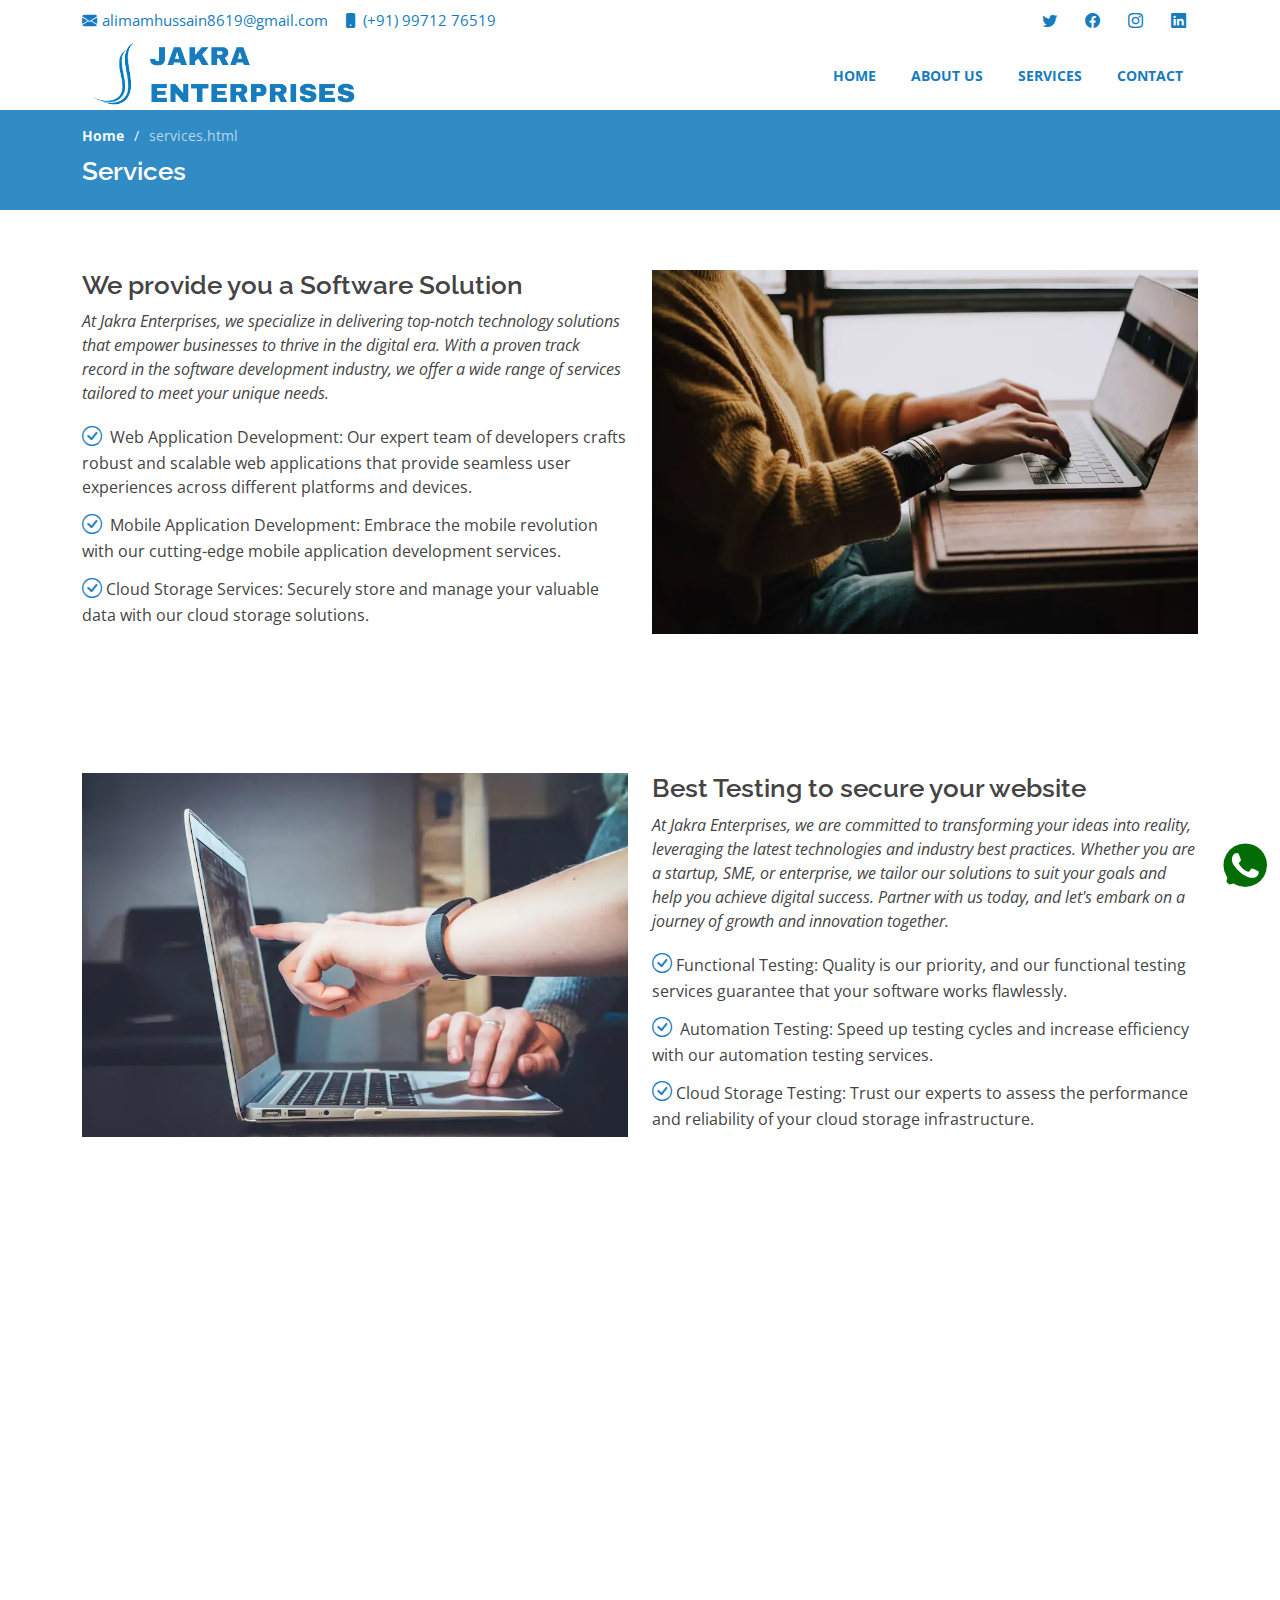
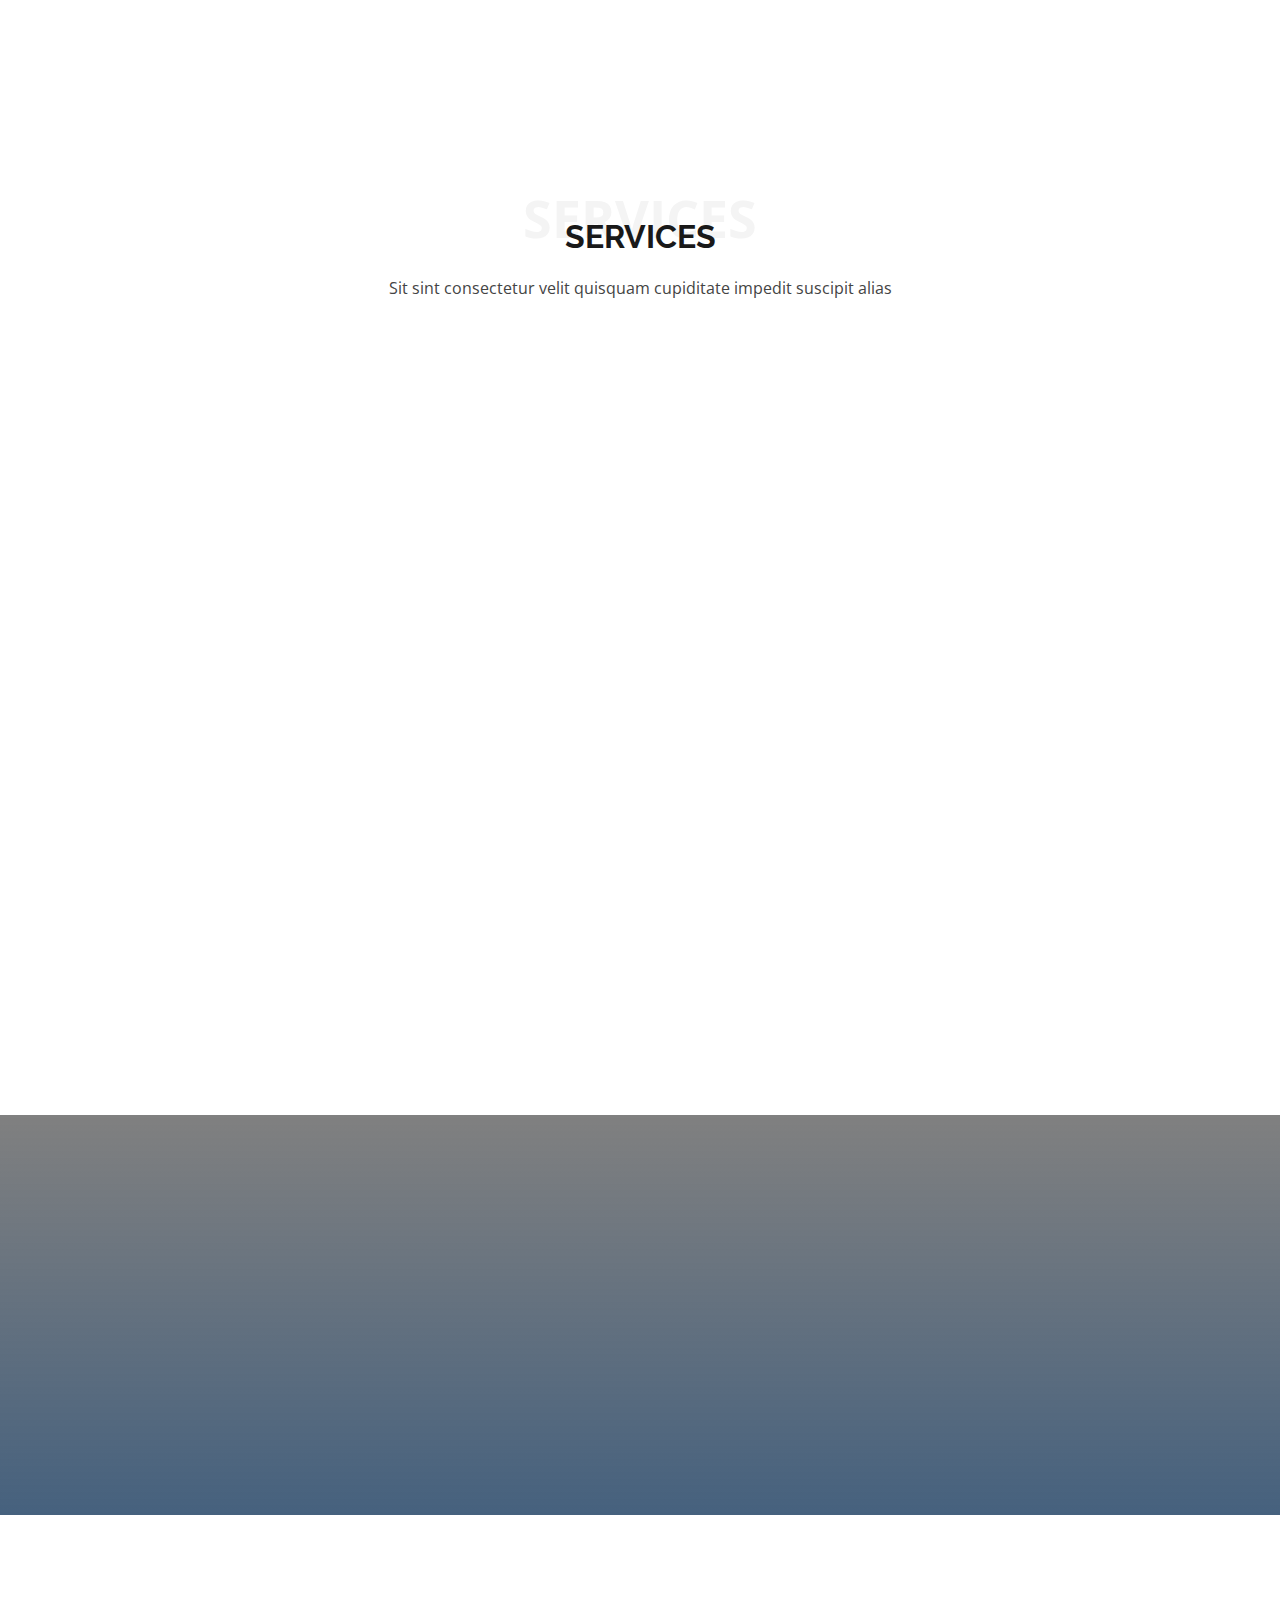
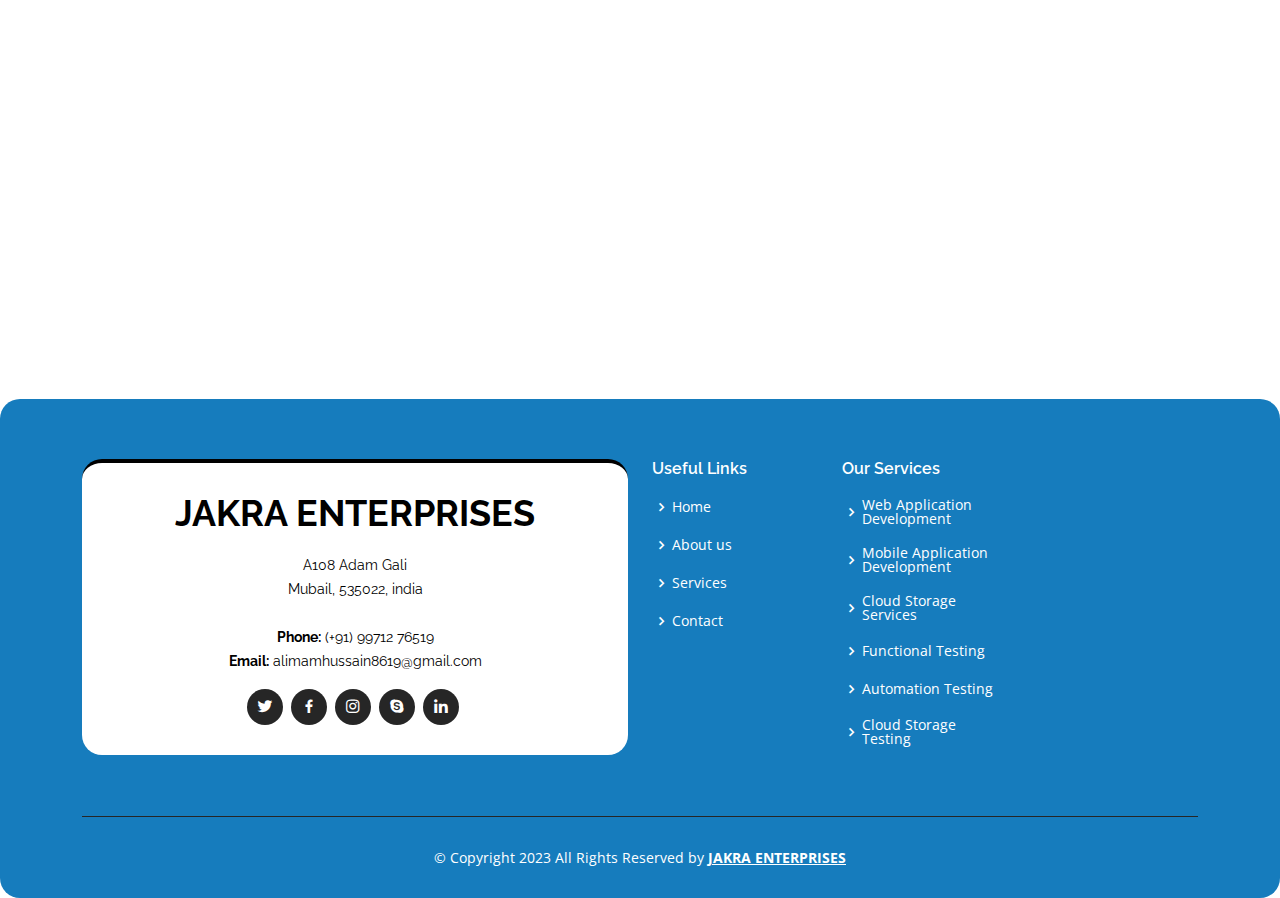
<file: services.html>
<!DOCTYPE html>
<html lang="en">

<head>
    <meta charset="utf-8">
    <meta content="width=device-width, initial-scale=1.0" name="viewport">

    <title>Jakra Enterprises</title>
    <meta content="" name="description">
    <meta content="" name="keywords">

    <!-- Favicons -->
    <link href="assets/img/logo fvi.jpg" rel="icon">

    <!-- Google Fonts -->
    <link
        href="https://fonts.googleapis.com/css?family=Open+Sans:300,300i,400,400i,600,600i,700,700i|Raleway:300,300i,400,400i,500,500i,600,600i,700,700i|Poppins:300,300i,400,400i,500,500i,600,600i,700,700i"
        rel="stylesheet">

    <!-- Vendor CSS Files -->
    <link href="assets/vendor/aos/aos.css" rel="stylesheet">
    <link href="assets/vendor/bootstrap/css/bootstrap.min.css" rel="stylesheet">
    <link href="assets/vendor/bootstrap-icons/bootstrap-icons.css" rel="stylesheet">
    <link href="assets/vendor/boxicons/css/boxicons.min.css" rel="stylesheet">
    <link href="assets/vendor/glightbox/css/glightbox.min.css" rel="stylesheet">
    <link href="assets/vendor/swiper/swiper-bundle.min.css" rel="stylesheet">

    <!-- Template Main CSS File -->
    <link href="assets/css/style.css" rel="stylesheet">


</head>

<body>

    <!-- ======= Top Bar ======= -->
    <section id="topbar" class="d-md-flex d-lg-flex d-none align-items-center">
        <div class="container d-flex justify-content-center justify-content-md-between">
            <div class="contact-info d-flex align-items-center">
                <i class="bi bi-envelope-fill"></i><a href="mailto:contact@example.com">alimamhussain8619@gmail.com</a>
                <i class="bi bi-phone-fill phone-icon"></i> (+91) 99712 76519
            </div>
            <div class="social-links d-none d-md-block">
                <a href="#" class="twitter"><i class="bi bi-twitter"></i></a>
                <a href="#" class="facebook"><i class="bi bi-facebook"></i></a>
                <a href="#" class="instagram"><i class="bi bi-instagram"></i></a>
                <a href="#" class="linkedin"><i class="bi bi-linkedin"></i></i></a>
            </div>
        </div>
    </section>

    <!-- ======= Header ======= -->
    <header id="header" class="d-flex align-items-center">
        <div class="container d-flex align-items-center justify-content-between">

            <a href="index.html" class="logo"><img src="assets/img/logo.png" alt="" class="img-fluid"></a>
            <!-- <h1 class="logo"><a href="index.html"><img src="assets/img/logo fvi.jpg" alt="" class="img-fluid">JAKRA ENTERPRISES</a></h1> -->
            <!-- Uncomment below if you prefer to use an image logo -->

            <nav id="navbar" class="navbar">
                <ul>
                    <li><a class="nav-link scrollto active" href=".">HOME</a></li>
                    <li><a class="nav-link scrollto" href="./about.html">ABOUT US</a></li>
                    <li><a class="nav-link scrollto" href="./services.html">SERVICES</a></li>


                    <li><a class="nav-link scrollto" href="./contact.html">CONTACT</a></li>
                </ul>
                <i class="bi bi-list mobile-nav-toggle"></i>
                <!-- <i class="bi bi-filter-right mobile-nav-toggle"></i> -->
            </nav><!-- .navbar -->

        </div>
    </header><!-- End Header -->



    <main id="main">

        <!-- ======= Breadcrumbs ======= -->
        <section id="breadcrumbs" class="breadcrumbs">
            <div class="container">

                <ol>
                    <li><a href="index.html">Home</a></li>
                    <li>services.html </li>
                </ol>
                <h2>Services </h2>

            </div>
        </section><!-- End Breadcrumbs -->
        <!-- ======= About Section ======= -->
        <section id="about" class="about">
            <div class="container">

                <div class="row">
                    <div class="col-lg-6 order-1 order-lg-2" data-aos="fade-left">
                        <img src="assets/img/about 10.webp" class="img-fluid" alt="">
                    </div>
                    <div class="col-lg-6 pt-4 pt-lg-0 order-2 order-lg-1 content" data-aos="fade-right">
                        <h3>We provide you a Software Solution </h3>
                        <p class="fst-italic">At Jakra Enterprises, we specialize in delivering top-notch technology
                            solutions that empower businesses to thrive in the digital era. With a proven track record
                            in the software development industry, we offer a wide range of services tailored to meet
                            your unique needs.
                        </p>
                        <ul>
                            <li><i class="bi bi-check-circle"></i> Web Application Development: Our expert team of developers crafts robust and scalable web applications that provide seamless user experiences across different platforms and devices.</li>
                            <li><i class="bi bi-check-circle"></i> Mobile Application Development: Embrace the mobile revolution with our cutting-edge mobile application development services. </li>
                            <li><i class="bi bi-check-circle"></i>Cloud Storage Services: Securely store and manage your valuable data with our cloud storage solutions.</li>
                           
                        </ul>
                   
                    </div>
                </div>

            </div>
        </section>

        <section id="about" class="about">
            <div class="container">

                <div class="row">
                    <div class="col-lg-6 order-1 order-lg-1" data-aos="fade-left">
                        <img src="assets/img/about 11.webp" class="img-fluid" alt="">
                    </div>
                    <div class="col-lg-6 pt-4 pt-lg-0 order-2 order-lg-2 content" data-aos="fade-right">
                        <h3>Best Testing to secure your website  </h3>
                        <p class="fst-italic">
                            At Jakra Enterprises, we are committed to transforming your ideas into reality, leveraging the latest technologies and industry best practices. Whether you are a startup, SME, or enterprise, we tailor our solutions to suit your goals and help you achieve digital success. Partner with us today, and let's embark on a journey of growth and innovation together.
                        </p>
                        <ul>
                            <li><i class="bi bi-check-circle"></i>Functional Testing: Quality is our priority, and our functional testing services guarantee that your software works flawlessly. </li>
                            <li><i class="bi bi-check-circle"></i> Automation Testing: Speed up testing cycles and increase efficiency with our automation testing services.</li>
                            <li><i class="bi bi-check-circle"></i>Cloud Storage Testing: Trust our experts to assess the performance and reliability of your cloud storage infrastructure. </li>
                        </ul>
                       
                    </div>
                </div>

            </div>
        </section>
        <section id="about" class="about">
            <div class="container">

                <div class="row">
                    <div class="col-lg-6 order-1 order-lg-2" data-aos="fade-left">
                        <img src="assets/img/about 12.webp" class="img-fluid" alt="">
                    </div>
                    <div class="col-lg-6 pt-4 pt-lg-0 order-2 order-lg-1 content" data-aos="fade-right">
                        <h3>About Us</h3>
                        <p class="fst-italic">
                            At Jakra Enterprises, we believe in the power of eye-catching yet simplistic software that captivates users while delivering seamless experiences. With a solid track record of 2 years in the software development industry, we've been making imaginations a reality in the digital world.
                        </p>
                        <ul>
                            <li><i class="bi bi-check-circle"></i> Our expertise spans across various domains, including e-commerce, marketing, schools, logistics, Fintech, hospitality, banking, and more. Every project we take on is met with excellence and precision, earning us an elevated status in the industry.</li>
                            <li><i class="bi bi-check-circle"></i>Our success stems from the dedication of our talented team, whose ultimate goal is to deliver content that exceeds client expectations. From web and desktop to console and mobile application development, our skilled professionals are well-versed in using diverse technologies.</li>
                            
                        </ul>
                    
                    </div>
                </div>

            </div>
        </section>
        <!-- End About Section -->

        <!-- ======= Services Section ======= -->
        <section id="services" class="services">
            <div class="container">

                <div class="section-title">
                    <span>Services</span>
                    <h2>Services</h2>
                    <p>Sit sint consectetur velit quisquam cupiditate impedit suscipit alias</p>
                </div>

                <div class="row">
                    <div class="col-lg-4 col-md-6 d-flex align-items-stretch" data-aos="fade-up">
                        <div class="icon-box">
                            <div class="icon"><i class="bx bxl-dribbble"></i></div>
                            <h4><a href="">Web Application development
                                </a></h4>
                            <p>Voluptatum deleniti atque corrupti quos dolores et quas molestias excepturi</p>
                        </div>
                    </div>

                    <div class="col-lg-4 col-md-6 d-flex align-items-stretch mt-4 mt-md-0" data-aos="fade-up"
                        data-aos-delay="150">
                        <div class="icon-box">
                            <div class="icon"><i class="bx bx-file"></i></div>
                            <h4><a href="">Mobile Application development</a></h4>
                            <p>Duis aute irure dolor in reprehenderit in voluptate velit esse cillum dolore</p>
                        </div>
                    </div>

                    <div class="col-lg-4 col-md-6 d-flex align-items-stretch mt-4 mt-lg-0" data-aos="fade-up"
                        data-aos-delay="300">
                        <div class="icon-box">
                            <div class="icon"><i class="bx bx-tachometer"></i></div>
                            <h4><a href="">Cloud Storage Services</a></h4>
                            <p>Excepteur sint occaecat cupidatat non proident, sunt in culpa qui officia</p>
                        </div>
                    </div>

                    <div class="col-lg-4 col-md-6 d-flex align-items-stretch mt-4" data-aos="fade-up"
                        data-aos-delay="450">
                        <div class="icon-box">
                            <div class="icon"><i class="bx bx-world"></i></div>
                            <h4><a href=""> Functional Testing
                                </a></h4>
                            <p>At vero eos et accusamus et iusto odio dignissimos ducimus qui blanditiis</p>
                        </div>
                    </div>

                    <div class="col-lg-4 col-md-6 d-flex align-items-stretch mt-4" data-aos="fade-up"
                        data-aos-delay="600">
                        <div class="icon-box">
                            <div class="icon"><i class="bx bx-slideshow"></i></div>
                            <h4><a href="">Automation Testing
                                </a></h4>
                            <p>Quis consequatur saepe eligendi voluptatem consequatur dolor consequuntur</p>
                        </div>
                    </div>

                    <div class="col-lg-4 col-md-6 d-flex align-items-stretch mt-4" data-aos="fade-up"
                        data-aos-delay="750">
                        <div class="icon-box">
                            <div class="icon"><i class="bx bx-arch"></i></div>
                            <h4><a href="">Cloud Storage Testing</a></h4>
                            <p>Modi nostrum vel laborum. Porro fugit error sit minus sapiente sit aspernatur</p>
                        </div>
                    </div>

                </div>

            </div>
        </section><!-- End Services Section -->

              <!-- ======= Cta Section ======= -->
              <section id="cta" class="cta">
                <div class="container" data-aos="zoom-in">
    
                    <div class="text-center">
                        <h3>Get Best Website for own business</h3>
                        <p> "Unlock the power of innovative software solutions for your business with our expert software development services. Let us build the future together."</p>
                        <a class="cta-btn" href="./contact.html">Let's Talk</a>
                    </div>
    
                </div>
            </section><!-- End Cta Section -->
        <section id="about" class="about">
            <div class="container">

                <div class="row">
                    <div class="col-lg-6 order-1 order-lg-2" data-aos="fade-left">
                        <img src="assets/img/about 2.jpg" class="img-fluid" alt="">
                    </div>
                    <div class="col-lg-6 pt-4 pt-lg-0 order-2 order-lg-1 content" data-aos="fade-right">
                        <h3>Why we?</h3>
                        <p class="fst-italic">
                            Experience the security and scalability of cloud storage services that safeguard your data like a guardian angel. With us, you'll embrace the freedom of easy access, seamless collaboration, and unparalleled data security.
                        </p>
                       
                        <p>
                            Join us on this journey of growth, where we blend emotion and technology, to empower your dreams with Jakra Enterprises. Together, let's create an extraordinary digital legacy that inspires and touches hearts.
 
                        </p>
                    </div>
                </div>

            </div>
        </section>





    </main><!-- End #main -->

    <!-- ======= Footer ======= -->
    <footer id="footer">
        <div class="footer-top">
            <div class="container">
                <div class="row">

                    <div class="col-lg-6 col-md-6">
                        <div class="footer-info">
                            <h3>JAKRA ENTERPRISES</h3>
                            <p>
                                A108 Adam Gali <br>
                                Mubail, 535022, india<br><br>
                                <strong>Phone:</strong> (+91) 99712 76519<br>
                                <strong>Email:</strong> alimamhussain8619@gmail.com<br>
                            </p>
                            <div class="social-links mt-3">
                                <a href="#" class="twitter"><i class="bx bxl-twitter"></i></a>
                                <a href="#" class="facebook"><i class="bx bxl-facebook"></i></a>
                                <a href="#" class="instagram"><i class="bx bxl-instagram"></i></a>
                                <a href="#" class="google-plus"><i class="bx bxl-skype"></i></a>
                                <a href="#" class="linkedin"><i class="bx bxl-linkedin"></i></a>
                            </div>
                        </div>
                    </div>

                    <div class="col-lg-2 col-md-3 footer-links">
                        <h4>Useful Links</h4>
                        <ul>
                            <li><i class="bx bx-chevron-right"></i> <a href=".">Home</a></li>
                            <li><i class="bx bx-chevron-right"></i> <a href="./about.html">About us</a></li>
                            <li><i class="bx bx-chevron-right"></i> <a href="./services.html">Services</a></li>
                            <li><i class="bx bx-chevron-right"></i> <a href="./contact.html">Contact</a></li>
                            <!-- <li><i class="bx bx-chevron-right"></i> <a href="#">Privacy policy</a></li> -->
                        </ul>
                    </div>

                    <div class="col-lg-2 col-md-3 footer-links">
                        <h4>Our Services</h4>
                        <ul>
                            <li><i class="bx bx-chevron-right"></i> <a href="#">Web Application Development</a></li>
                            <li><i class="bx bx-chevron-right"></i> <a href="#">Mobile Application Development
                                </a></li>
                            <li><i class="bx bx-chevron-right"></i> <a href="#">Cloud Storage Services</a></li>
                            <li><i class="bx bx-chevron-right"></i> <a href="#">Functional Testing
                                </a></li>
                            <li><i class="bx bx-chevron-right"></i> <a href="#">Automation Testing
                                </a></li>
                            <li><i class="bx bx-chevron-right"></i> <a href="#"> Cloud Storage Testing

                                </a></li>
                        </ul>
                    </div>


                </div>
            </div>
        </div>

        <div class="container">
            <div class="copyright">
                &copy; Copyright 2023 All Rights Reserved by <a href=".">JAKRA ENTERPRISES</a>
            </div>

        </div>
    </footer><!-- End Footer -->

    <a href="#" class="back-to-top d-flex align-items-center justify-content-center"><i
            class="bi bi-arrow-up-short"></i></a>
    <!-- <div id="preloader"></div> -->
    <a href="javascript:void(0)" class="whatsupapp d-flex align-items-center justify-content-center"
    onclick="window.location.href='https://wa.me/9971276519'" target="_blank">
    <i class='bi bi-whatsapp'></i></a>
    <!-- Vendor JS Files -->
    <script src="assets/vendor/aos/aos.js"></script>
    <script src="assets/vendor/bootstrap/js/bootstrap.bundle.min.js"></script>
    <script src="assets/vendor/glightbox/js/glightbox.min.js"></script>
    <script src="assets/vendor/isotope-layout/isotope.pkgd.min.js"></script>
    <script src="assets/vendor/swiper/swiper-bundle.min.js"></script>
    <script src="assets/vendor/php-email-form/validate.js"></script>

    <!-- Template Main JS File -->
    <script src="assets/js/main.js"></script>

</body>

</html>
</file>
<file: assets/css/style.css>
/*--------------------------------------------------------------
# General
--------------------------------------------------------------*/
body {
  font-family: "Open Sans", sans-serif;
  color: #444444;
}

a {
  color: #1656cc;
  text-decoration: none;
}

a:hover {
  color: #2dade8;
  text-decoration: none;
}

h1,
h2,
h3,
h4,
h5,
h6 {
  font-family: "Raleway", sans-serif;
}

/*--------------------------------------------------------------
# Back to top button
--------------------------------------------------------------*/
.back-to-top {
  position: fixed;
  visibility: hidden;
  opacity: 0;
  right: 15px;
  bottom: 70px;
  z-index: 996;
  background: #3564ff;
  width: 40px;
  height: 40px;
  transition: all 0.4s;
  border-radius: 20%;
}

.back-to-top i {
  font-size: 28px;
  color: #fff;
  line-height: 0;
}

.back-to-top:hover {
  background: #0038ee;
  color: #fff;
}

.back-to-top.active {
  visibility: visible;
  opacity: 1;
}

/*--------------------------------------------------------------
# Preloader
--------------------------------------------------------------*/
#preloader {
  position: fixed;
  top: 0;
  left: 0;
  right: 0;
  bottom: 0;
  z-index: 9999;
  overflow: hidden;
  background: #fff;
}

#preloader:before {
  content: "";
  position: fixed;
  top: calc(50% - 30px);
  left: calc(50% - 30px);
  border: 6px solid #167cbd;
  border: 6px solid #167cbd;

  border-top-color: #efefef;
  border-radius: 50%;
  width: 60px;
  height: 60px;
  animation: animate-preloader 1s linear infinite;
}

@keyframes animate-preloader {
  0% {
    transform: rotate(0deg);
  }

  100% {
    transform: rotate(360deg);
  }
}

/*--------------------------------------------------------------
# Disable aos animation delay on mobile devices
--------------------------------------------------------------*/
@media screen and (max-width: 768px) {
  [data-aos-delay] {
    transition-delay: 0 !important;
  }
}

/*--------------------------------------------------------------
# Top Bar
--------------------------------------------------------------*/
#topbar {
  background: #ffffff;
  font-size: 15px;
  height: 40px;
  padding: 0;
  color: #167cbd;
}

#topbar .contact-info a {
  line-height: 0;
  color: #167cbd;
  transition: 0.3s;
}

#topbar .contact-info a:hover {
  color: #167cbd;
}

#topbar .contact-info i {
  color: #167cbd;
  line-height: 0;
  margin-right: 5px;
}

#topbar .contact-info .phone-icon {
  margin-left: 15px;
}

#topbar .social-links a {
  color: #167cbd;
  padding: 4px 12px;
  display: inline-block;
  line-height: 1px;
  transition: 0.3s;
}

#topbar .social-links a:hover {
  color: #167cbd;
}

/*--------------------------------------------------------------
# Header
--------------------------------------------------------------*/
#header {
  background: white;
  transition: all 0.5s;
  z-index: 997;
  height: 70px;
}

#header.fixed-top {
  background: white;
}

#header .logo {
  font-size: 30px;
  margin: 0;
  padding: 0;
  line-height: 1;
  font-weight: 700;
  letter-spacing: 2px;
  text-transform: uppercase;
}

#header .logo a {
  color: #fff;
}

#header .logo img {
  max-height: 288px;
}

.scrolled-offset {
  margin-top: 70px;
}

/*--------------------------------------------------------------
# Navigation Menu
--------------------------------------------------------------*/
/**
* Desktop Navigation 
*/
.navbar {
  padding: 0;
}

.navbar ul {
  margin: 0;
  padding: 0;
  display: flex;
  list-style: none;
  align-items: center;
}

.navbar li {
  position: relative;
}

.navbar>ul>li {
  margin-left: 5px;
}

.navbar a,
.navbar a:focus {
  display: flex;
  align-items: center;
  justify-content: space-between;
  padding: 25px 15px 24px 15px;
  font-size: 14px;
  color: #167cbd;
  white-space: nowrap;
  transition: 0.3s;
  font-weight: bold;
}

.navbar a i,
.navbar a:focus i {
  font-size: 12px;
  line-height: 0;
  margin-left: 5px;
}

/* .navbar a:hover,
.navbar .active,
.navbar .active:focus,
.navbar li:hover>a {
  background: #167cbd;
} */

.navbar .dropdown ul {
  display: block;
  position: absolute;
  left: 0;
  top: calc(100% + 30px);
  margin: 0;
  padding: 10px 0;
  z-index: 99;
  opacity: 0;
  visibility: hidden;
  background: #fff;
  box-shadow: 0px 0px 30px rgba(127, 137, 161, 0.25);
  transition: 0.3s;
}

.navbar .dropdown ul li {
  min-width: 200px;
}

.navbar .dropdown ul a {
  padding: 10px 20px;
  color: #191919;
}

.navbar .dropdown ul a i {
  font-size: 12px;
}

.navbar .dropdown ul a:hover,
.navbar .dropdown ul .active:hover,
.navbar .dropdown ul li:hover>a {
  color: #fff;
}

.navbar .dropdown:hover>ul {
  opacity: 1;
  top: 100%;
  visibility: visible;
}

.navbar .dropdown .dropdown ul {
  top: 0;
  left: calc(100% - 30px);
  visibility: hidden;
}

.navbar .dropdown .dropdown:hover>ul {
  opacity: 1;
  top: 0;
  left: 100%;
  visibility: visible;
}

@media (max-width: 1366px) {
  .navbar .dropdown .dropdown ul {
    left: -90%;
  }

  .navbar .dropdown .dropdown:hover>ul {
    left: -100%;
  }
}

/**
* Mobile Navigation 
*/
.mobile-nav-toggle {
  color: #167cbd;
  font-size: 40px;
  font-weight: bold;
  cursor: pointer;
  display: none;
  line-height: 0;
  transition: 0.5s;
}

.mobile-nav-toggle.bi-x {
  color: #167cbd;
}

@media (max-width: 991px) {
  .mobile-nav-toggle {
    display: block;
  }

  .navbar ul {
    display: none;
  }
}

.navbar-mobile {
  position: fixed;
  overflow: hidden;
  top: 0;
  right: 0;
  left: 0;
  bottom: 0;
  background: rgb(43 70 83 / 60%);
  transition: 0.3s;
  z-index: 999;
}

.navbar-mobile .mobile-nav-toggle {
  position: absolute;
  top: 15px;
  right: 15px;
}

.navbar-mobile ul {
  display: block;
  position: absolute;
  top: 55px;
  right: 15px;
  bottom: 15px;
  left: 15px;
  padding: 10px 0;
  background-color: #effaff;
  overflow-y: auto;
  transition: 0.3s;
}

.navbar-mobile a,
.navbar-mobile a:focus {
  padding: 10px 20px;
  font-size: 15px;
  color: #191919;
}

.navbar-mobile a:hover,
.navbar-mobile .active,
.navbar-mobile li:hover>a {
  color: ##167cbd;
  background: none;
}

.navbar-mobile .getstarted,
.navbar-mobile .getstarted:focus {
  margin: 15px;
}

.navbar-mobile .dropdown ul {
  position: static;
  display: none;
  margin: 10px 20px;
  padding: 10px 0;
  z-index: 99;
  opacity: 1;
  visibility: visible;
  background: #fff;
  box-shadow: 0px 0px 30px rgba(127, 137, 161, 0.25);
}

.navbar-mobile .dropdown ul li {
  min-width: 200px;
}

.navbar-mobile .dropdown ul a {
  padding: 10px 20px;
}

.navbar-mobile .dropdown ul a i {
  font-size: 12px;
}

.navbar-mobile .dropdown ul a:hover,
.navbar-mobile .dropdown ul .active:hover,
.navbar-mobile .dropdown ul li:hover>a {
  color: ##167cbd;
}

.navbar-mobile .dropdown>.dropdown-active {
  display: block;
}

/*--------------------------------------------------------------
# Hero Section
--------------------------------------------------------------*/
#hero {
  width: 100%;
  height: calc(100vh - 110px);
  /* background: url("../img/hero-bg.jpg") top center; */
   background: url("../img/hero\ 1.jpg") top center;
 
  background-size: cover;
  position: relative;
}

#hero:before {
  content: "";
  background: rgba(18, 31, 102, 0.2);
  /* background: linear-gradient(90deg, #1c455c 0%, #4d67ff 100%); */
  position: absolute;
  bottom: 0;
  top: 0;
  left: 0;
  right: 0;
}

#hero h1 {
  margin: 0 0 10px 0;
  font-size: 48px;
  font-weight: 700;
  line-height: 56px;
  text-transform: uppercase;
  color: white;
  -webkit-text-stroke: white;
  text-shadow: 2px 1px 7px BLACK;
}
#hero h1 >span{
  text-shadow: none;
  /* color: #167cbd; */
  background: linear-gradient(90deg, #1c455c 0%, #4d67ff 100%);
    -webkit-background-clip: text;
    -webkit-text-fill-color: transparent;
    -webkit-text-stroke: white;
}
#hero h2 {
  color: white;
  -webkit-text-stroke: white;
  margin-bottom: 30px;
  font-size: 24px;
}

#hero .btn-get-started {
  font-family: "Raleway", sans-serif;
  text-transform: uppercase;
  font-weight: 500;
  font-size: 14px;
  letter-spacing: 0.5px;
  display: inline-block;
  padding: 10px 28px;
  transition: 0.5s;
  border: 2px solid #fff;
  color: #fff;
}

#hero .btn-get-started:hover {
  background: #167cbd;
  border-color: #167cbd;
}

@media (min-width: 1024px) {
  #hero {
    background-attachment: fixed;
  }
}

@media (max-width: 768px) {
  #hero {
    text-align: center;
  }

  #hero .container {
    padding-top: 40px;
  }

  #hero h1 {
    font-size: 28px;
    line-height: 36px;
  }

  #hero h2 {
    font-size: 18px;
    line-height: 24px;
    margin-bottom: 30px;
  }
}

/*--------------------------------------------------------------
# Sections General
--------------------------------------------------------------*/
section {
  padding: 60px 0;
  overflow: hidden;
}

.section-title {
  text-align: center;
  padding: 30px 0;
  position: relative;
}

.section-title h2 {
  font-size: 32px;
  font-weight: 700;
  text-transform: uppercase;
  margin-bottom: 20px;
  padding-bottom: 0;
  color: #191919;
  position: relative;
  z-index: 2;
}

.section-title span {
  position: absolute;
  top: 30px;
  color: #f4f4f4;
  left: 0;
  right: 0;
  z-index: 1;
  font-weight: 700;
  font-size: 52px;
  text-transform: uppercase;
  line-height: 0;
}

.section-title p {
  margin-bottom: 0;
  position: relative;
  z-index: 2;
}

@media (max-width: 575px) {
  .section-title h2 {
    font-size: 28px;
    margin-bottom: 15px;
  }

  .section-title span {
    font-size: 38px;
  }
}

/*--------------------------------------------------------------
# About
--------------------------------------------------------------*/
.about .content h3 {
  font-weight: 600;
  font-size: 26px;
}

.about .content ul {
  list-style: none;
  padding: 0;
}

.about .content ul li {
  padding-bottom: 10px;
}

.about .content ul i {
  font-size: 20px;
  padding-right: 4px;
  color: #167cbd;
}

.about .content p:last-child {
  margin-bottom: 0;
}

/*--------------------------------------------------------------
# Why Us
--------------------------------------------------------------*/
.why-us {
  padding-top: 10px;
}

.why-us .box {
  padding: 50px 30px;
  box-shadow: 0px 2px 15px rgba(0, 0, 0, 0.1);
  transition: all ease-in-out 0.3s;
}

.why-us .box span {
  display: block;
  font-size: 28px;
  font-weight: 700;
  color: #167cbd;
}

.why-us .box h4 {
  font-size: 20px;
  font-weight: 600;
  padding: 0;
  margin: 20px 0;
  font-weight: bold;
  color: #191919;
}
.why-us .box h2{
  margin: 20px 0;
  font-size: 16px;
  font-weight: bold;
}

.why-us .box p {
  color: #aaaaaa;
  font-size: 15px;
  margin: 0;
  padding: 0;
}

.why-us .box:hover {
  background: #167cbd;
  padding: 30px 30px 70px 30px;
  box-shadow: 10px 15px 30px rgba(0, 0, 0, 0.18);
}

.why-us .box:hover span,
.why-us .box:hover h4,
.why-us .box:hover h2,
.why-us .box:hover p {
  color: #fff;
}

/*--------------------------------------------------------------
# Clients
--------------------------------------------------------------*/
.clients {
  background: #f2f2f2;
  padding: 15px 0;
  text-align: center;
}

.clients img {
  width: 50%;
  filter: grayscale(100);
  transition: all 0.4s ease-in-out;
  display: inline-block;
  padding: 15px 0;
}

.clients img:hover {
  filter: none;
  transform: scale(1.2);
}

@media (max-width: 768px) {
  .clients img {
    width: 40%;
  }
}

/*--------------------------------------------------------------
# Services
--------------------------------------------------------------*/
.services .icon-box {
  text-align: center;
  padding: 80px 20px;
  transition: all ease-in-out 0.3s;
  box-shadow: 0px 2px 15px rgba(0, 0, 0, 0.1);
  border-radius: 20px;
}

.services .icon-box .icon {
  margin: 0 auto;
  width: 64px;
  height: 64px;
  background: #167cbd;
  transition: all 0.3s ease-out 0s;
  display: flex;
  align-items: center;
  justify-content: center;
  margin-bottom: 20px;
  transform-style: preserve-3d;
  border-radius: 20px;
}

.services .icon-box .icon i {
  color: #fff;
  font-size: 28px;
  
}

.services .icon-box .icon::before {
  position: absolute;
  content: "";
  left: -8px;
  top: -8px;
  height: 100%;
  width: 100%;
  background: #c0d2dd;
  transition: all 0.3s ease-out 0s;
  transform: translateZ(-1px);
  border-radius: 20px;
}

.services .icon-box h4 {
  font-weight: 700;
  margin-bottom: 15px;
  font-size: 24px;
}

.services .icon-box h4 a {
  color: #191919;
}

.services .icon-box p {
  line-height: 24px;
  font-size: 14px;
  margin-bottom: 0;
}

.services .icon-box:hover {
  background: #167cbd;
  border-color: #167cbd;
  padding: 70px 20px 90px 20px;
}

.services .icon-box:hover .icon {
  background: #fff;
}

.services .icon-box:hover .icon i {
  color: #167cbd;
}

.services .icon-box:hover .icon::before {
  background: #c0d2dd;
}

.services .icon-box:hover h4 a,
.services .icon-box:hover p {
  color: #fff;
}

/*--------------------------------------------------------------
# Cta
--------------------------------------------------------------*/
.cta {
  background: linear-gradient(rgba(2, 2, 2, 0.5), rgb(5 42 81 / 74%)), url("../img/about\ 1.jpg") fixed center center;
  background-size: cover;
  padding: 120px 0;
}

.cta h3 {
  color: #fff;
  font-size: 28px;
  font-weight: 700;
}

.cta p {
  color: #fff;
}

.cta .cta-btn {
  font-family: "Raleway", sans-serif;
  text-transform: uppercase;
  font-weight: 500;
  font-size: 14px;
  letter-spacing: 1px;
  display: inline-block;
  padding: 10px 28px;
  transition: 0.5s;
  margin-top: 10px;
  border: 2px solid #fff;
  color: #fff;
}

.cta .cta-btn:hover {
  background: #167cbd;
  border: 2px solid #167cbd;
}

/*--------------------------------------------------------------
# Portfolio
--------------------------------------------------------------*/
.portfolio #portfolio-flters {
  padding: 0;
  margin: 0 auto 25px auto;
  list-style: none;
  text-align: center;
  border-radius: 50px;
}

.portfolio #portfolio-flters li {
  cursor: pointer;
  display: inline-block;
  padding: 10px 15px;
  font-size: 15px;
  font-weight: 500;
  line-height: 1;
  text-transform: uppercase;
  color: #444444;
  margin-bottom: 5px;
  transition: all 0.3s ease-in-out;
  font-family: "Poppins", sans-serif;
}

.portfolio #portfolio-flters li:hover,
.portfolio #portfolio-flters li.filter-active {
  color: #167cbd;
}

.portfolio #portfolio-flters li:last-child {
  margin-right: 0;
}

.portfolio .portfolio-item {
  margin-bottom: 30px;
}

.portfolio .portfolio-item .portfolio-info {
  opacity: 0;
  position: absolute;
  left: 30px;
  right: 30px;
  bottom: 0;
  z-index: 3;
  transition: all ease-in-out 0.3s;
  background: rgba(255, 255, 255, 0.9);
  padding: 15px;
}

.portfolio .portfolio-item .portfolio-info h4 {
  font-size: 18px;
  color: #fff;
  font-weight: 600;
  color: #191919;
}

.portfolio .portfolio-item .portfolio-info p {
  color: #4c4c4c;
  font-size: 14px;
  margin-bottom: 0;
}

.portfolio .portfolio-item .portfolio-info .preview-link,
.portfolio .portfolio-item .portfolio-info .details-link {
  position: absolute;
  right: 40px;
  font-size: 24px;
  top: calc(50% - 18px);
  color: #333333;
}

.portfolio .portfolio-item .portfolio-info .preview-link:hover,
.portfolio .portfolio-item .portfolio-info .details-link:hover {
  color: ##167cbd;
}

.portfolio .portfolio-item .portfolio-info .details-link {
  right: 10px;
}

.portfolio .portfolio-item .portfolio-links {
  opacity: 0;
  left: 0;
  right: 0;
  text-align: center;
  z-index: 3;
  position: absolute;
  transition: all ease-in-out 0.3s;
}

.portfolio .portfolio-item .portfolio-links a {
  color: #fff;
  margin: 0 2px;
  font-size: 28px;
  display: inline-block;
  transition: 0.3s;
}

.portfolio .portfolio-item .portfolio-links a:hover {
  color: #e82d2d;
}

.portfolio .portfolio-item:hover .portfolio-info {
  opacity: 1;
  bottom: 20px;
}

/*--------------------------------------------------------------
# Portfolio Details
--------------------------------------------------------------*/
.portfolio-details {
  padding-top: 40px;
}

.portfolio-details .portfolio-details-slider img {
  width: 100%;
}

.portfolio-details .portfolio-details-slider .swiper-pagination {
  margin-top: 20px;
  position: relative;
}

.portfolio-details .portfolio-details-slider .swiper-pagination .swiper-pagination-bullet {
  width: 12px;
  height: 12px;
  background-color: #fff;
  opacity: 1;
  border: 1px solid ##167cbd;
}

.portfolio-details .portfolio-details-slider .swiper-pagination .swiper-pagination-bullet-active {
  background-color: ##167cbd;
}

.portfolio-details .portfolio-info {
  padding: 30px;
  box-shadow: 0px 0 30px rgba(25, 25, 25, 0.08);
}

.portfolio-details .portfolio-info h3 {
  font-size: 22px;
  font-weight: 700;
  margin-bottom: 20px;
  padding-bottom: 20px;
  border-bottom: 1px solid #eee;
}

.portfolio-details .portfolio-info ul {
  list-style: none;
  padding: 0;
  font-size: 15px;
}

.portfolio-details .portfolio-info ul li+li {
  margin-top: 10px;
}

.portfolio-details .portfolio-description {
  padding-top: 30px;
}

.portfolio-details .portfolio-description h2 {
  font-size: 26px;
  font-weight: 700;
  margin-bottom: 20px;
}

.portfolio-details .portfolio-description p {
  padding: 0;
}

/*--------------------------------------------------------------
# Pricing
--------------------------------------------------------------*/
.pricing .box {
  padding: 20px;
  background: #f9f9f9;
  text-align: center;
  border-radius: 8px;
  position: relative;
  overflow: hidden;
}

.pricing .box h3 {
  font-weight: 400;
  padding: 15px;
  font-size: 18px;
  text-transform: uppercase;
  font-weight: 600;
  color: #191919;
}

.pricing .box h4 {
  font-size: 42px;
  color: ##167cbd;
  font-weight: 500;
  font-family: "Open Sans", sans-serif;
  margin-bottom: 20px;
}

.pricing .box h4 sup {
  font-size: 20px;
  top: -15px;
  left: -3px;
}

.pricing .box h4 span {
  color: #bababa;
  font-size: 16px;
  font-weight: 300;
}

.pricing .box ul {
  padding: 0;
  list-style: none;
  color: #191919;
  text-align: center;
  line-height: 20px;
  font-size: 14px;
}

.pricing .box ul li {
  padding-bottom: 16px;
}

.pricing .box ul i {
  color: ##167cbd;
  font-size: 18px;
  padding-right: 4px;
}

.pricing .box ul .na {
  color: #ccc;
  text-decoration: line-through;
}

.pricing .box .btn-wrap {
  padding: 15px;
  text-align: center;
}

.pricing .box .btn-buy {
  background: ##167cbd;
  display: inline-block;
  padding: 10px 40px;
  color: #fff;
  transition: none;
  font-size: 14px;
  font-weight: 400;
  font-family: "Raleway", sans-serif;
  font-weight: 600;
  transition: 0.3s;
}

.pricing .box .btn-buy:hover {
  background: #e82d2d;
}

.pricing .featured {
  background: ##167cbd;
  box-shadow: none;
  color: #fff;
}

.pricing .featured h3,
.pricing .featured h4,
.pricing .featured ul,
.pricing .featured ul li,
.pricing .featured ul .na {
  color: #fff;
}

.pricing .featured h4 span {
  color: rgba(255, 255, 255, 0.58);
}

.pricing .featured .btn-wrap {
  padding: 15px;
  text-align: center;
}

.pricing .featured .btn-buy {
  background: rgba(255, 255, 255, 0.2);
}

.pricing .featured .btn-buy:hover {
  background: #fff;
  color: ##167cbd;
}

/*--------------------------------------------------------------
# Team
--------------------------------------------------------------*/
.team .member {
  text-align: center;
  margin-bottom: 20px;
  box-shadow: 0px 0px 12px 0px rgba(0, 0, 0, 0.1);
  padding: 30px 20px;
  background: black;
  border-radius: 20px;
}

.team .member img {
  max-width: 30%;
  border-radius: 50%;
  margin: 0 0 30px 0;
}

.team .member h4 {
  font-weight: 700;
  margin-bottom: 2px;
  font-size: 18px;
  color: #fff;
}

.team .member span {
  font-style: italic;
  display: block;
  font-size: 13px;
  color: #fff;
}

.team .member p {
  padding-top: 10px;
  font-size: 14px;
  font-style: italic;
  color: #aaaaaa;
}

.team .member .social {
  margin-top: 15px;
}

.team .member .social a {
  color: #919191;
  transition: 0.3s;
}

.team .member .social a:hover {
  color: ##167cbd;
}

.team .member .social i {
  font-size: 18px;
  margin: 0 2px;
}

/*--------------------------------------------------------------
# Contact
--------------------------------------------------------------*/
.contact .info-box {
  color: #444444;
  text-align: center;
  box-shadow: 0 0 30px rgba(214, 215, 216, 0.6);
  padding: 20px 0 30px 0;
  border-radius: 20px;
}

.contact .info-box i {
  font-size: 32px;
  color: #167cbd;
  border-radius: 50%;
  padding: 8px;
  border: 2px solid #167cbd;
}

.contact .info-box h3 {
  font-size: 20px;
  color: #777777;
  font-weight: 700;
  margin: 10px 0;
}

.contact .info-box p {
  padding: 0;
  line-height: 24px;
  font-size: 14px;
  margin-bottom: 0;
}

.contact .php-email-form {
  box-shadow: 0 0 30px rgba(214, 215, 216, 0.6);
  padding: 30px;
  border-radius: 20px;
}

.contact .php-email-form .error-message {
  display: none;
  color: #fff;
  background: #167cbd;
  text-align: left;
  padding: 15px;
  font-weight: 600;
}

.contact .php-email-form .error-message br+br {
  margin-top: 25px;
}

.contact .php-email-form .sent-message {
  display: none;
  color: #fff;
  background: #18d26e;
  text-align: center;
  padding: 15px;
  font-weight: 600;
}

.contact .php-email-form .loading {
  display: none;
  background: #fff;
  text-align: center;
  padding: 15px;
}

.contact .php-email-form .loading:before {
  content: "";
  display: inline-block;
  border-radius: 50%;
  width: 24px;
  height: 24px;
  margin: 0 10px -6px 0;
  border: 3px solid #18d26e;
  border-top-color: #eee;
  animation: animate-loading 1s linear infinite;
}

.contact .php-email-form input,
.contact .php-email-form textarea {
  border-radius: 0;
  box-shadow: none;
  font-size: 14px;
}

.contact .php-email-form input::focus,
.contact .php-email-form textarea::focus {
  background-color: #167cbd;
}

.contact .php-email-form input {
  padding: 10px 15px;
}

.contact .php-email-form textarea {
  padding: 12px 15px;
}

.contact .php-email-form button[type=submit] {
  background: #167cbd;
  border: 0;
  padding: 10px 24px;
  color: #fff;
  transition: 0.4s;
}

.contact .php-email-form button[type=submit]:hover {
  background: #167cbd;
}

@keyframes animate-loading {
  0% {
    transform: rotate(0deg);
  }

  100% {
    transform: rotate(360deg);
  }
}
.contact iframe{
  border-radius: 20px;
  box-shadow: 0 0 30px rgba(214, 215, 216, 0.6);
}

/*--------------------------------------------------------------
# Breadcrumbs
--------------------------------------------------------------*/
.breadcrumbs {
  padding: 15px 0;
  background: #318bc5;
  /* border-radius: 20px; */
}

.breadcrumbs h2 {
  font-size: 26px;
  font-weight: 600;
  color: white;
}

.breadcrumbs ol {
  display: flex;
  flex-wrap: wrap;
  list-style: none;
  padding: 0 0 10px 0;
  margin: 0;
  font-size: 14px;
  color: rgba(255, 255, 255, 0.658) ;
}
.breadcrumbs a{
  color: rgba(255, 255, 255, 0.959) ;
  font-weight: bold;
}

.breadcrumbs ol li+li {
  padding-left: 10px;
}

.breadcrumbs ol li+li::before {
  display: inline-block;
  padding-right: 10px;
  color: rgba(255, 255, 255, 0.959);
  content: "/";
}

/*--------------------------------------------------------------
# Footer
--------------------------------------------------------------*/
#footer {
  background: rgb(22 124 189);
  
  padding: 0 0 30px 0;
  color: #fff;
  font-size: 14px;
  border-radius: 20px;
}

#footer .footer-top {
  padding: 60px 0 30px 0;
}

#footer .footer-top .footer-info {
  margin-bottom: 15px;
  background: #fff;
  color: #000;
  border-top: 4px solid black;
  text-align: center;
  padding: 30px 20px;
  border-radius: 20px;
}

#footer .footer-top .footer-info h3 {
  font-size: 36px;
  margin: 0 0 20px 0;
  padding: 2px 0 2px 0;
  line-height: 1;
  font-weight: 700;
}

#footer .footer-top .footer-info p {
  font-size: 14px;
  line-height: 24px;
  margin-bottom: 0;
  font-family: "Raleway", sans-serif;
}

#footer .footer-top .social-links a {
  font-size: 18px;
  display: inline-block;
  background: #262626;
  color: #fff;
  line-height: 1;
  padding: 8px 0;
  margin-right: 4px;
  border-radius: 50%;
  text-align: center;
  width: 36px;
  height: 36px;
  transition: 0.3s;
}

#footer .footer-top .social-links a:hover {
  background: white;
  color: rgb(22 124 189);
  text-decoration: none;
}

#footer .footer-top h4 {
  font-size: 16px;
  font-weight: 600;
  color: #fff;
  position: relative;
  padding-bottom: 12px;
}

#footer .footer-top .footer-links {
  margin-bottom: 30px;
}

#footer .footer-top .footer-links ul {
  list-style: none;
  padding: 0;
  margin: 0;
}

#footer .footer-top .footer-links ul i {
  padding-right: 2px;
  color: #fff;
  font-size: 18px;
  line-height: 1;
}

#footer .footer-top .footer-links ul li {
  padding: 10px 0;
  display: flex;
  align-items: center;
}

#footer .footer-top .footer-links ul li:first-child {
  padding-top: 0;
}

#footer .footer-top .footer-links ul a {
  color: #fff;
  transition: 0.3s;
  display: inline-block;
  line-height: 1;
}

#footer .footer-top .footer-links ul a:hover {
  color: #dfdfdf;
  /* font-weight: 400; */
}



#footer .copyright {
  border-top: 1px solid #262626;
  text-align: center;
  padding-top: 30px;
}
#footer .copyright a{
  font-weight: bold;
  color: white;
  text-decoration: underline;
}


@media (max-width: 575px) {
  #footer .footer-top .footer-info {
    margin: -20px 0 30px 0;
  }
}


.skills {
  background: linear-gradient(rgb(55 92 103 / 70%), rgb(5 42 81 / 74%)), url("../img/about\ 3.jpg")  center center;
  background-size: cover;
  padding: 60px 0;
  color: white;
}

.skills h3 {
  color: #fff;
  font-size: 28px;
  font-weight: 700;
}

.skills p {
  color: #dfdfdf;
}
.skills .language{
  border-right: 2px solid #fff;
  text-align: right;
  padding-right: 104px;
  /* padding-top: 20px; */
}
.skills .right{
  text-align: left;
  padding-left: 104px;
  /* padding-top: 20px; */
}
.skills h2{
  font-size: 25px;
  padding: 20px 0;
  font-weight: bold;
}
.skills h1{
  padding: 10px 0;
  font-weight: bold;
}
.skills .content_language{
 
  display: flex;
  justify-content: center;
}

@media (max-width: 770px) {
.skills .right{
 
  border-left: 4px solid #fff; 
}
.skills .language{
  border-right: 4px solid #fff;}
}

.whatsupapp {
  position: fixed;
  /* visibility: hidden; */
  /* opacity: ; */
  right: 10px;
  bottom: 66px;
  bottom: 10px;
  z-index: 996;
  color: white;
  font-weight: bold;
  font-size: 25px;
  font-size: 53px;
 
  background: rgb(2, 109, 7);
  width: 50px;
  height: 50px;
  border-radius: 50%;
  /* border: none !important; */
  transition: all 0.4s;
}


.whatsupapp:hover{
  background-color: rgb(12, 88, 5);
  color: white;
   
}
</file>
